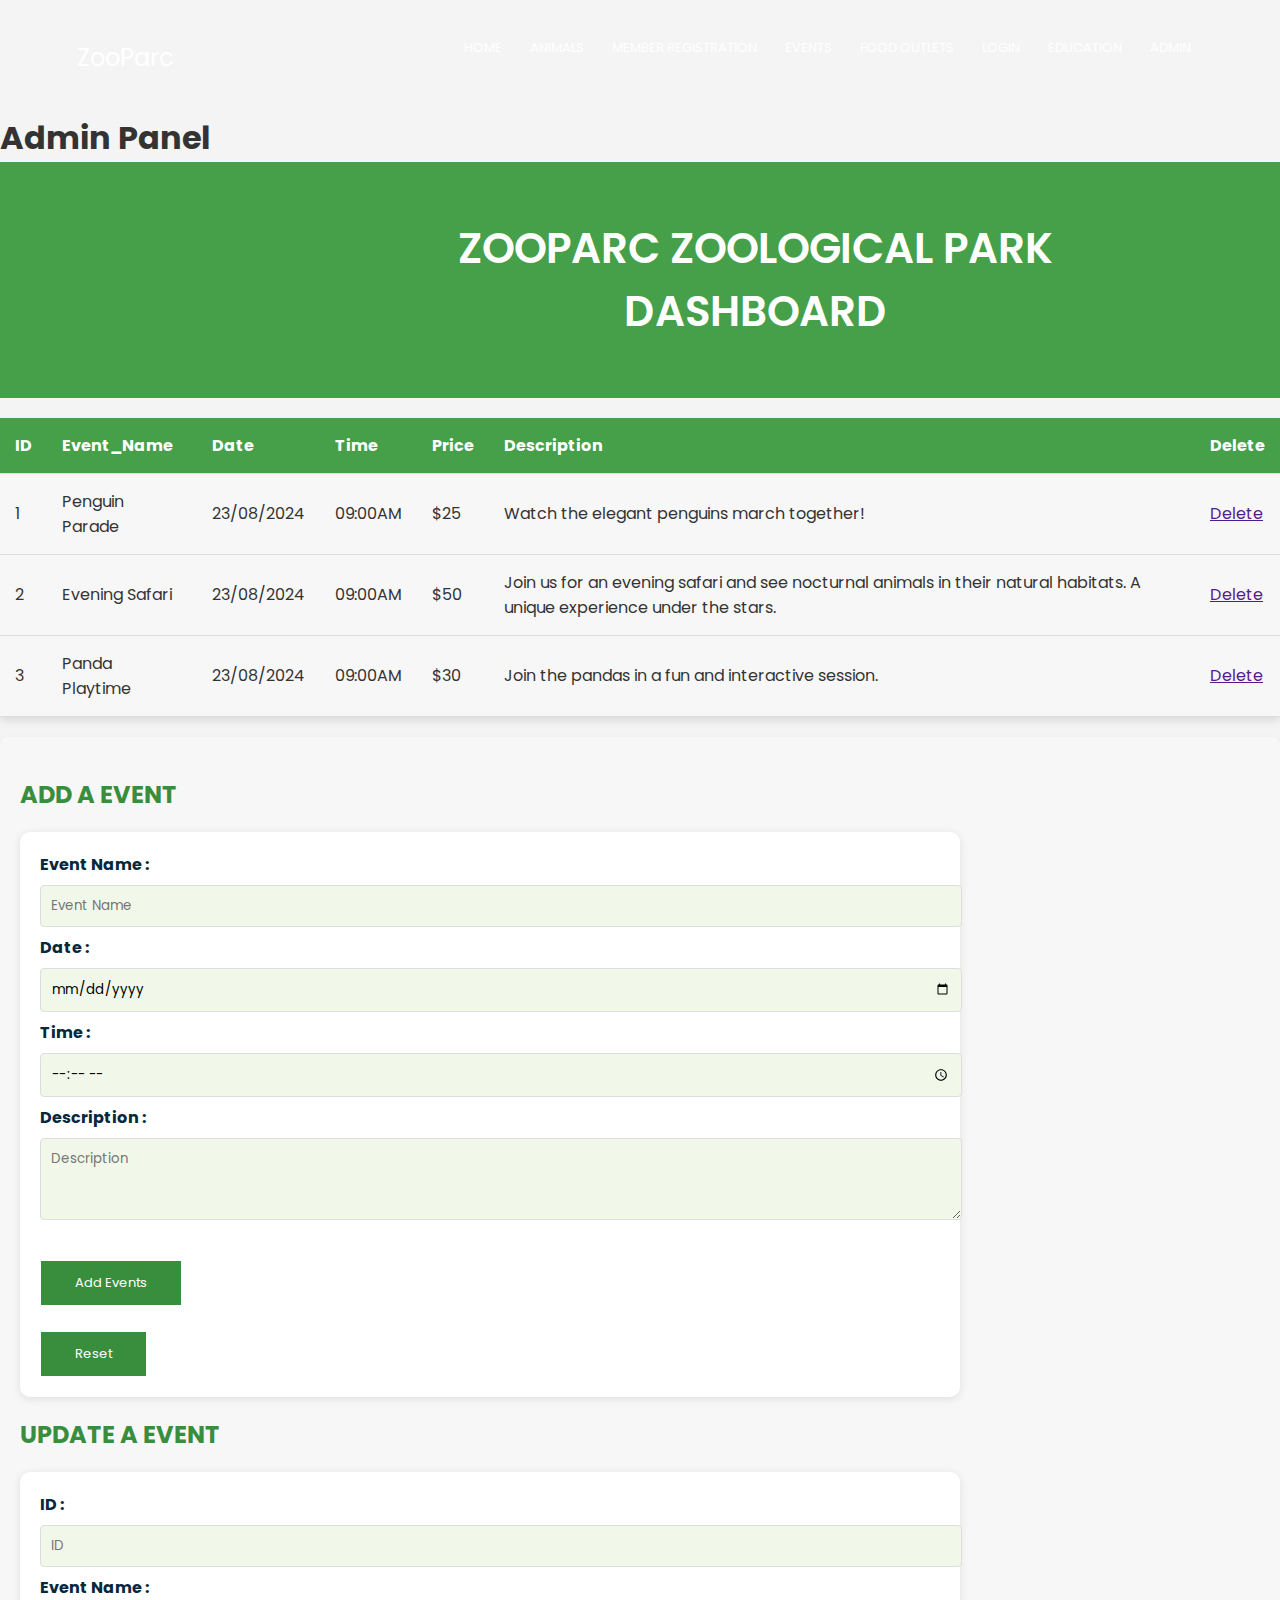
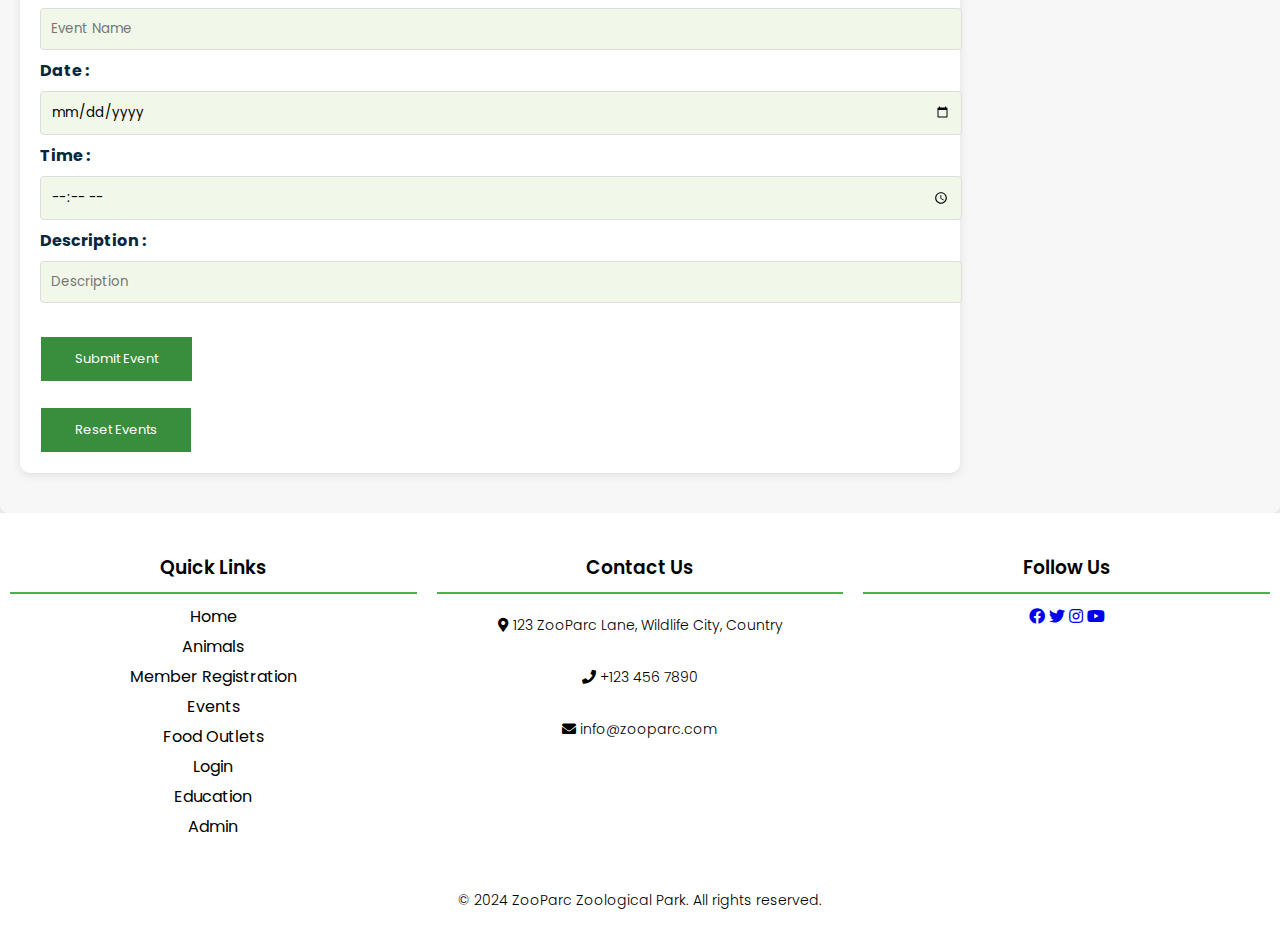
<file: zooWeb/adminPanel.html>
<!DOCTYPE html>
<html lang="en">
  <head>
    <meta charset="UTF-8" />
    <meta name="viewport" content="width=device-width, initial-scale=1.0" />
    <title>ZooPark Zological Park</title>
    <link rel="stylesheet" href="style.css" />
    <link
      rel="stylesheet"
      href="https://cdnjs.cloudflare.com/ajax/libs/font-awesome/5.15.4/css/all.min.css"
    />
    <link rel="preconnect" href="https://fonts.googleapis.com" />
    <link rel="preconnect" href="https://fonts.gstatic.com" crossorigin />
    <link
      href="https://fonts.googleapis.com/css2?family=Poppins:wght@100;200;400;700&display=swap"
      rel="stylesheet"
    />
  </head>
  <body>
    <section class="sub-header-adminPanel">
      <nav>
        <div class="logo"><a href="index.html">ZooParc</a></div>
        <div class="nav-links">
          <ul>
            <li><a href="index.html">HOME</a></li>
            <li><a href="animals.html">ANIMALS</a></li>
            <li><a href="memberRegistration.html">MEMBER REGISTRATION</a></li>
            <li><a href="events.html">EVENTS</a></li>
            <li><a href="food.html">FOOD OUTLETS</a></li>
            <li><a href="login.html">LOGIN</a></li>
            <li><a href="education.html">EDUCATION</a></li>
            <li><a href="adminPanelForm.html">ADMIN</a></li>
          </ul>
        </div>
      </nav>
      <h1>Admin Panel</h1>
    </section>

    <body>
      <div>      
          <header>
              <nav>
                  <div class="logoName">
                      <h3 class="dash-text">ZOOPARC ZOOLOGICAL PARK DASHBOARD </h3>
                  </div>
              
              </nav>
          </header>
          <section>
              <table>
                  <tr>
                      <th>ID</th>
                      <th>Event_Name</th>
                      <th>Date</th>
                      <th>Time</th>
                      <th>Price</th>
                      <th>Description</th>
                      <th>Delete</th>
                  </tr>
                  <tr>
                      <td>1</td>
                      <td>Penguin Parade</td>
                      <td>23/08/2024</td>
                      <td>09:00AM</td>
                      <td>$25</td>
                      <td>Watch the elegant penguins march together! </td>
                      <td><a href="">Delete</a></td>
                      
                  </tr>
                  <tr>
                      <td>2</td>
                      <td>Evening Safari</td>
                      <td>23/08/2024</td>
                      <td>09:00AM</td>
                      <td>$50</td>
                      <td> Join us for an evening safari and see nocturnal animals in their natural habitats. A unique experience under the stars.</td>
                      <td><a href="">Delete</a></td>
                  
                  </tr>
                  <tr>
                      <td>3</td>
                      <td>Panda Playtime</td>
                      <td>23/08/2024</td>
                      <td>09:00AM</td>
                      <td>$30</td>
                      <td>Join the pandas in a fun and interactive session. </td>
                      <td><a href="">Delete</a></td>
                  </tr>
              </table>
          </section>
          <section class="update-delete">
              <ul>
                  <li>
                      <div class="add-Event">
                          <div>
                              <h2>ADD A EVENT</h2>
                          </div>
                          <form action="" class="adminPanel-form">
                              <label for="EventName">Event Name :</label>
                              <br>
                              <input type="text" name="EventName" id="EventName" placeholder="Event Name">
                              <br>
                              <label for="date">Date :</label>
                              <br>
                              <input type="date" name="date" id="date" placeholder="Enter a date">
                              <br>
                              <label for="time">Time :</label>
                              <br>
                              <input type="time" name="time" id="time" placeholder="Enter a time">
                              <br>
                              <label for="description">Description :</label>
                              <br>
                              <textarea name="description" id="description" cols="30" rows="3" placeholder="Description"></textarea>
                              <br><br>
                              <button type="submit" class="hero-btn blue-btn">Add Events</button>
                              <br><br>
                              
                              <button type="reset" class="hero-btn blue-btn">Reset</button>
                          </form>
                      </div>
                  </li>
                  <li>
                      <div class="update-Event">
                          <div>
                              <h2>UPDATE A EVENT</h2>
                          </div>
                          <form action="" class="adminPanel-form">
                              <label for="id">ID :</label>
                              <br>
                              <input type="text" name="id" id="id" placeholder="ID">
                              <br>
                              <label for="EventName">Event Name :</label>
                              <br>
                              <input type="text" name="EventName" id="EventName" placeholder="Event Name">
                              <br>
                              <label for="date">Date :</label>
                              <br>
                              <input type="date" name="date" id="date" placeholder="Enter a date">
                              <br>
                              <label for="time">Time :</label>
                              <br>
                              <input type="time" name="time" id="time" placeholder="Enter a time">
                              <br>
                              <label for="description">Description :</label>
                              <br>
                              <input type="text" name="description" id="description" placeholder="Description">
                              <br><br>
                              <button type="submit" class="hero-btn blue-btn">Submit Event</button>
                              <br><br>
                              <button type="reset" class="hero-btn blue-btn">Reset Events</button>
                          </form>
                      </div>
                  </li>
              </ul>
          </section>
      </div>
  
   
  </body>
  </html>

    <!-- Footer -->

    <footer>
      <div class="footer-container">
        <div class="footer-section links">
          <h3>Quick Links</h3>
          <ul>
            <li><a href="index.html">Home</a></li>
            <li><a href="animals.html">Animals</a></li>
            <li><a href="memberRegistration.html">Member Registration</a></li>
            <li><a href="events.html">Events</a></li>
            <li><a href="food.html">Food Outlets</a></li>
            <li><a href="login.html">Login</a></li>
            <li><a href="education.html">Education</a></li>
            <li><a href="adminPanelForm.html">Admin</a></li>
          </ul>
        </div>
        <div class="footer-section contact">
          <h3>Contact Us</h3>
          <p>
            <i class="fas fa-map-marker-alt"></i> 123 ZooParc Lane, Wildlife
            City, Country
          </p>
          <p><i class="fas fa-phone"></i> +123 456 7890</p>
          <p><i class="fas fa-envelope"></i> info@zooparc.com</p>
        </div>
        <div class="footer-section social">
          <h3>Follow Us</h3>
          <a href="#"><i class="fab fa-facebook"></i></a>
          <a href="#"><i class="fab fa-twitter"></i></a>
          <a href="#"><i class="fab fa-instagram"></i></a>
          <a href="#"><i class="fab fa-youtube"></i></a>
        </div>
      </div>
      <div class="footer-bottom">
        <p>&copy; 2024 ZooParc Zoological Park. All rights reserved.</p>
      </div>
    </footer>
    <script src="js/volunteer.js"></script>
  </body>
</html>
</file>
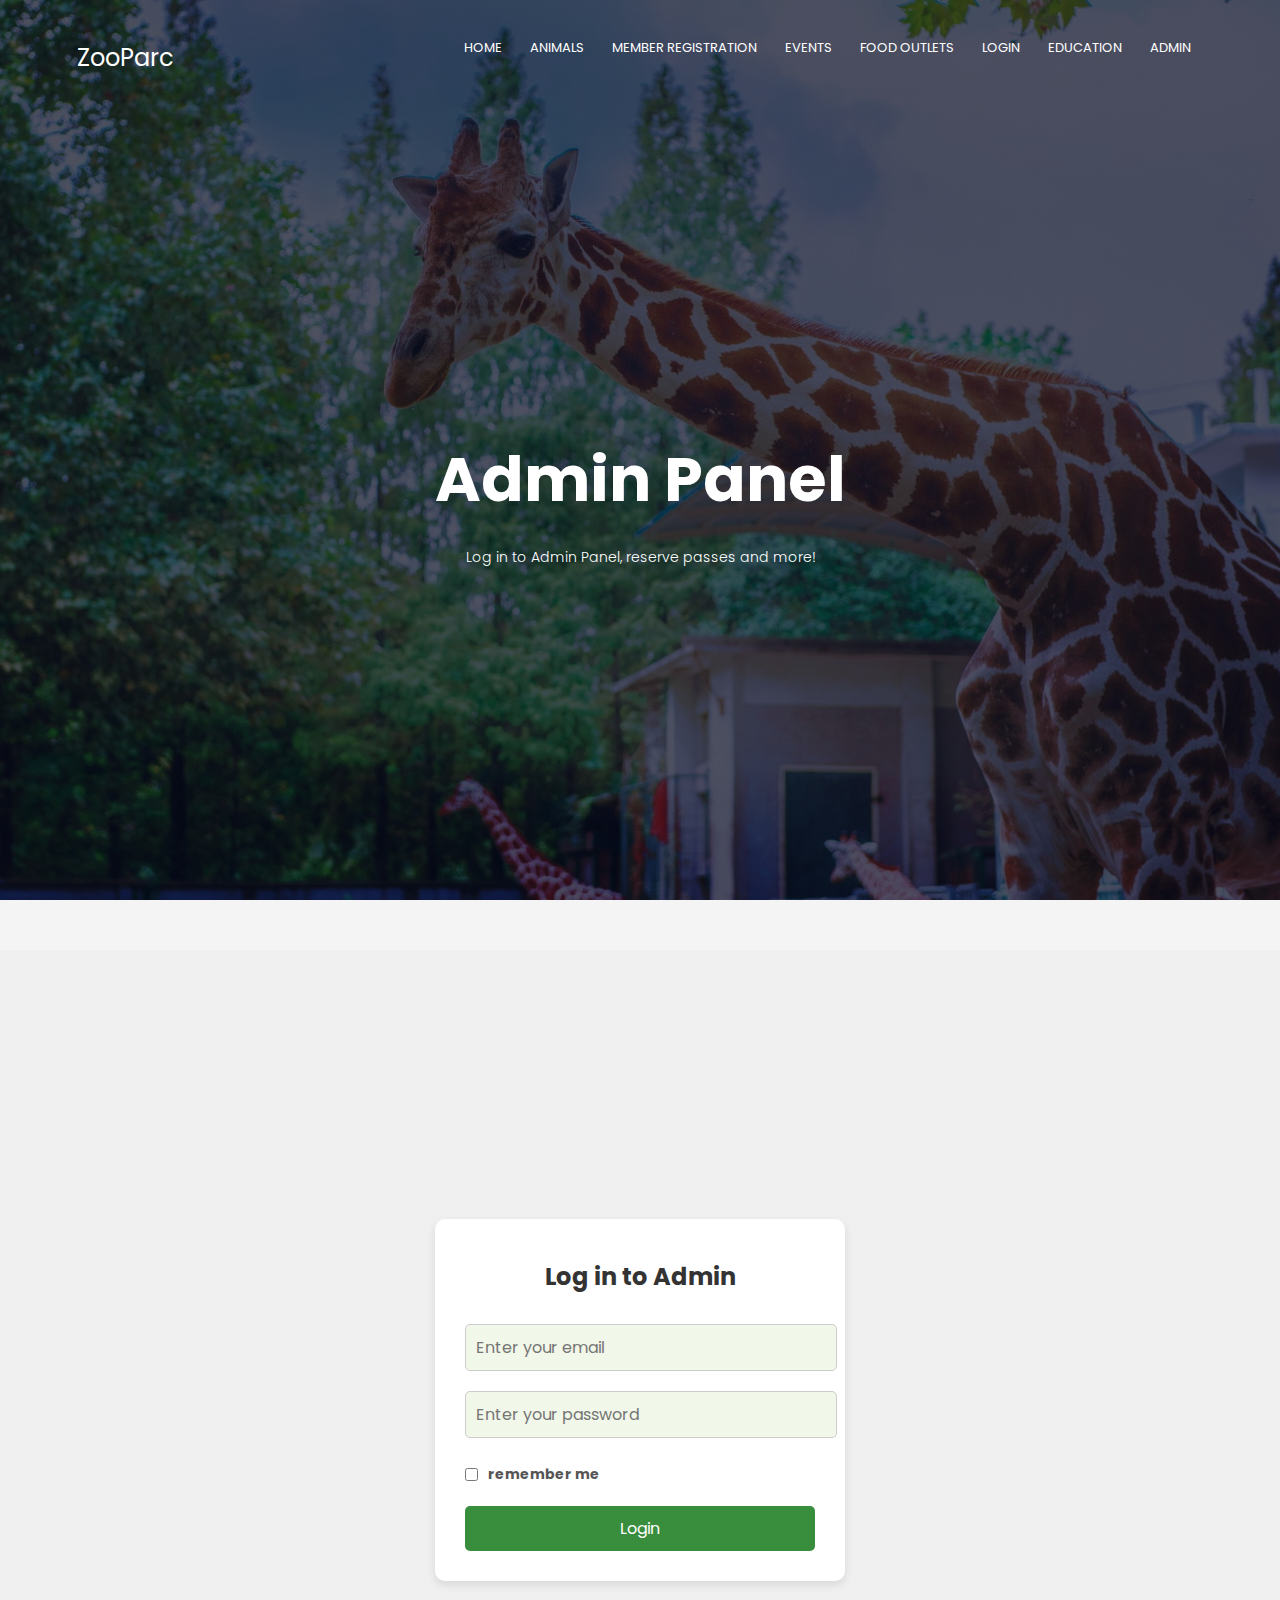
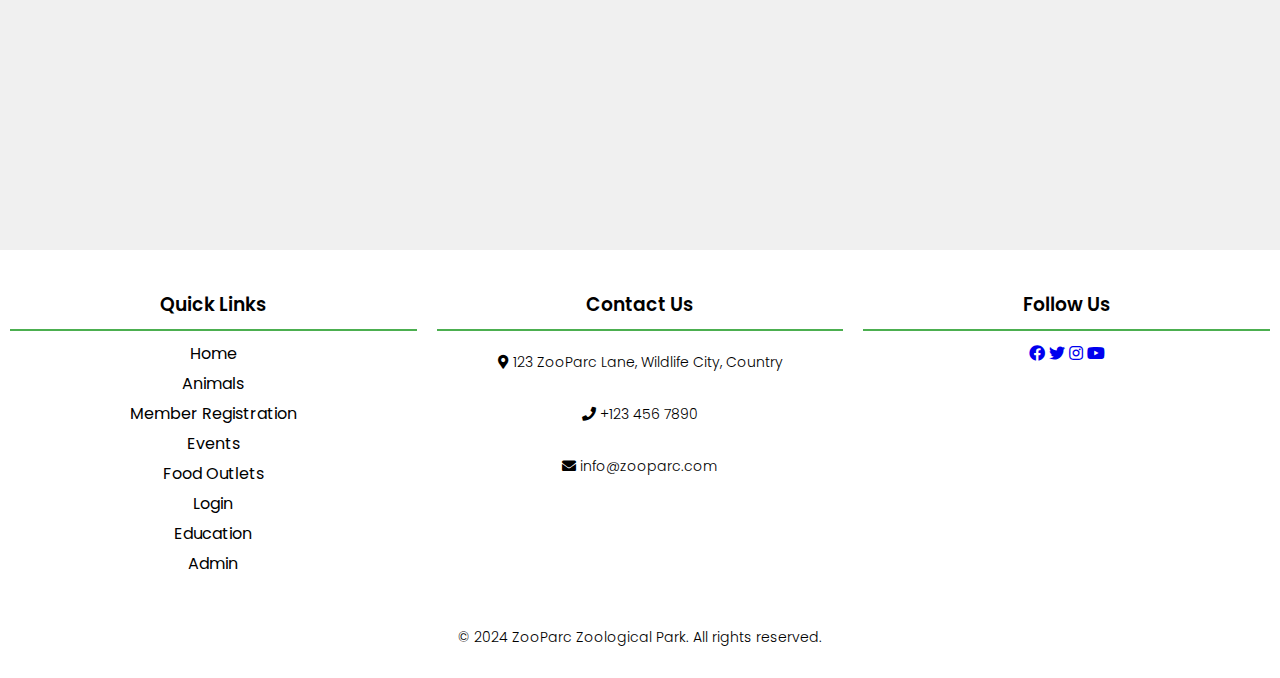
<file: zooWeb/adminPanelForm.html>
<!DOCTYPE html>
<html lang="en">
  <head>
    <meta charset="UTF-8" />
    <meta name="viewport" content="width=device-width, initial-scale=1.0" />
    <title>ZooPark Zological Park</title>
    <link rel="stylesheet" href="style.css" />
    <link
      rel="stylesheet"
      href="https://cdnjs.cloudflare.com/ajax/libs/font-awesome/5.15.4/css/all.min.css"
    />
    <link rel="preconnect" href="https://fonts.googleapis.com" />
    <link rel="preconnect" href="https://fonts.gstatic.com" crossorigin />
    <link
      href="https://fonts.googleapis.com/css2?family=Poppins:wght@100;200;400;700&display=swap"
      rel="stylesheet"
    />
  </head>
  <body>
    <!-- Header -->
    <section class="sub-header-admin">
      <nav>
        <div class="logo"><a href="index.html">ZooParc</a></div>
        <div class="nav-links">
          <ul>
            <li><a href="index.html">HOME</a></li>
            <li><a href="animals.html">ANIMALS</a></li>
            <li><a href="memberRegistration.html">MEMBER REGISTRATION</a></li>
            <li><a href="events.html">EVENTS</a></li>
            <li><a href="food.html">FOOD OUTLETS</a></li>
            <li><a href="login.html">LOGIN</a></li>
            <li><a href="education.html">EDUCATION</a></li>
            <li><a href="adminPanelForm.html">ADMIN</a></li>
          </ul>
        </div>
      </nav>
      <div class="text-box">
        <h1>Admin Panel</h1>
        <p>Log in to Admin Panel, reserve passes and more!</p>
      </div>
    </section>

    <!-- Admin -->
    <section class="login-body">
      <div class="container-login">
        <h3 class="auth-title">Log in to Admin</h3>
        <form action="" method="">
          <input
            type="email"
            id="email"
            name="email"
            placeholder="Enter your email"
            class="input-box"
            required
          />
          <input
            type="password"
            id="password"
            name="password"
            placeholder="Enter your password"
            class="input-box"
            required
          />
          <div class="checkbox-group">
            <input type="checkbox" name="" id="remember-me" />
            <label for="remember-me">remember me</label>
          </div>
          <button type="submit" class="submit-btn" name="submit" id="submit">
            Login
          </button>
        </form>
      </div>
    </section>
    <!-- Footer -->

    <footer>
      <div class="footer-container">
        <div class="footer-section links">
          <h3>Quick Links</h3>
          <ul>
            <li><a href="index.html">Home</a></li>
            <li><a href="animals.html">Animals</a></li>
            <li><a href="memberRegistration.html">Member Registration</a></li>
            <li><a href="events.html">Events</a></li>
            <li><a href="food.html">Food Outlets</a></li>
            <li><a href="login.html">Login</a></li>
            <li><a href="education.html">Education</a></li>
            <li><a href="adminPanelForm.html">Admin</a></li>
          </ul>
        </div>
        <div class="footer-section contact">
          <h3>Contact Us</h3>
          <p>
            <i class="fas fa-map-marker-alt"></i> 123 ZooParc Lane, Wildlife
            City, Country
          </p>
          <p><i class="fas fa-phone"></i> +123 456 7890</p>
          <p><i class="fas fa-envelope"></i> info@zooparc.com</p>
        </div>
        <div class="footer-section social">
          <h3>Follow Us</h3>
          <a href="#"><i class="fab fa-facebook"></i></a>
          <a href="#"><i class="fab fa-twitter"></i></a>
          <a href="#"><i class="fab fa-instagram"></i></a>
          <a href="#"><i class="fab fa-youtube"></i></a>
        </div>
      </div>
      <div class="footer-bottom">
        <p>&copy; 2024 ZooParc Zoological Park. All rights reserved.</p>
      </div>
    </footer>
    <!-- <script src="js/login.js"></script>
    <script>
      window.location.href = "memberEvents.html";
      return false;
    </script> -->
    <script src="admin.js"></script>
  </body>
</html>
</file>
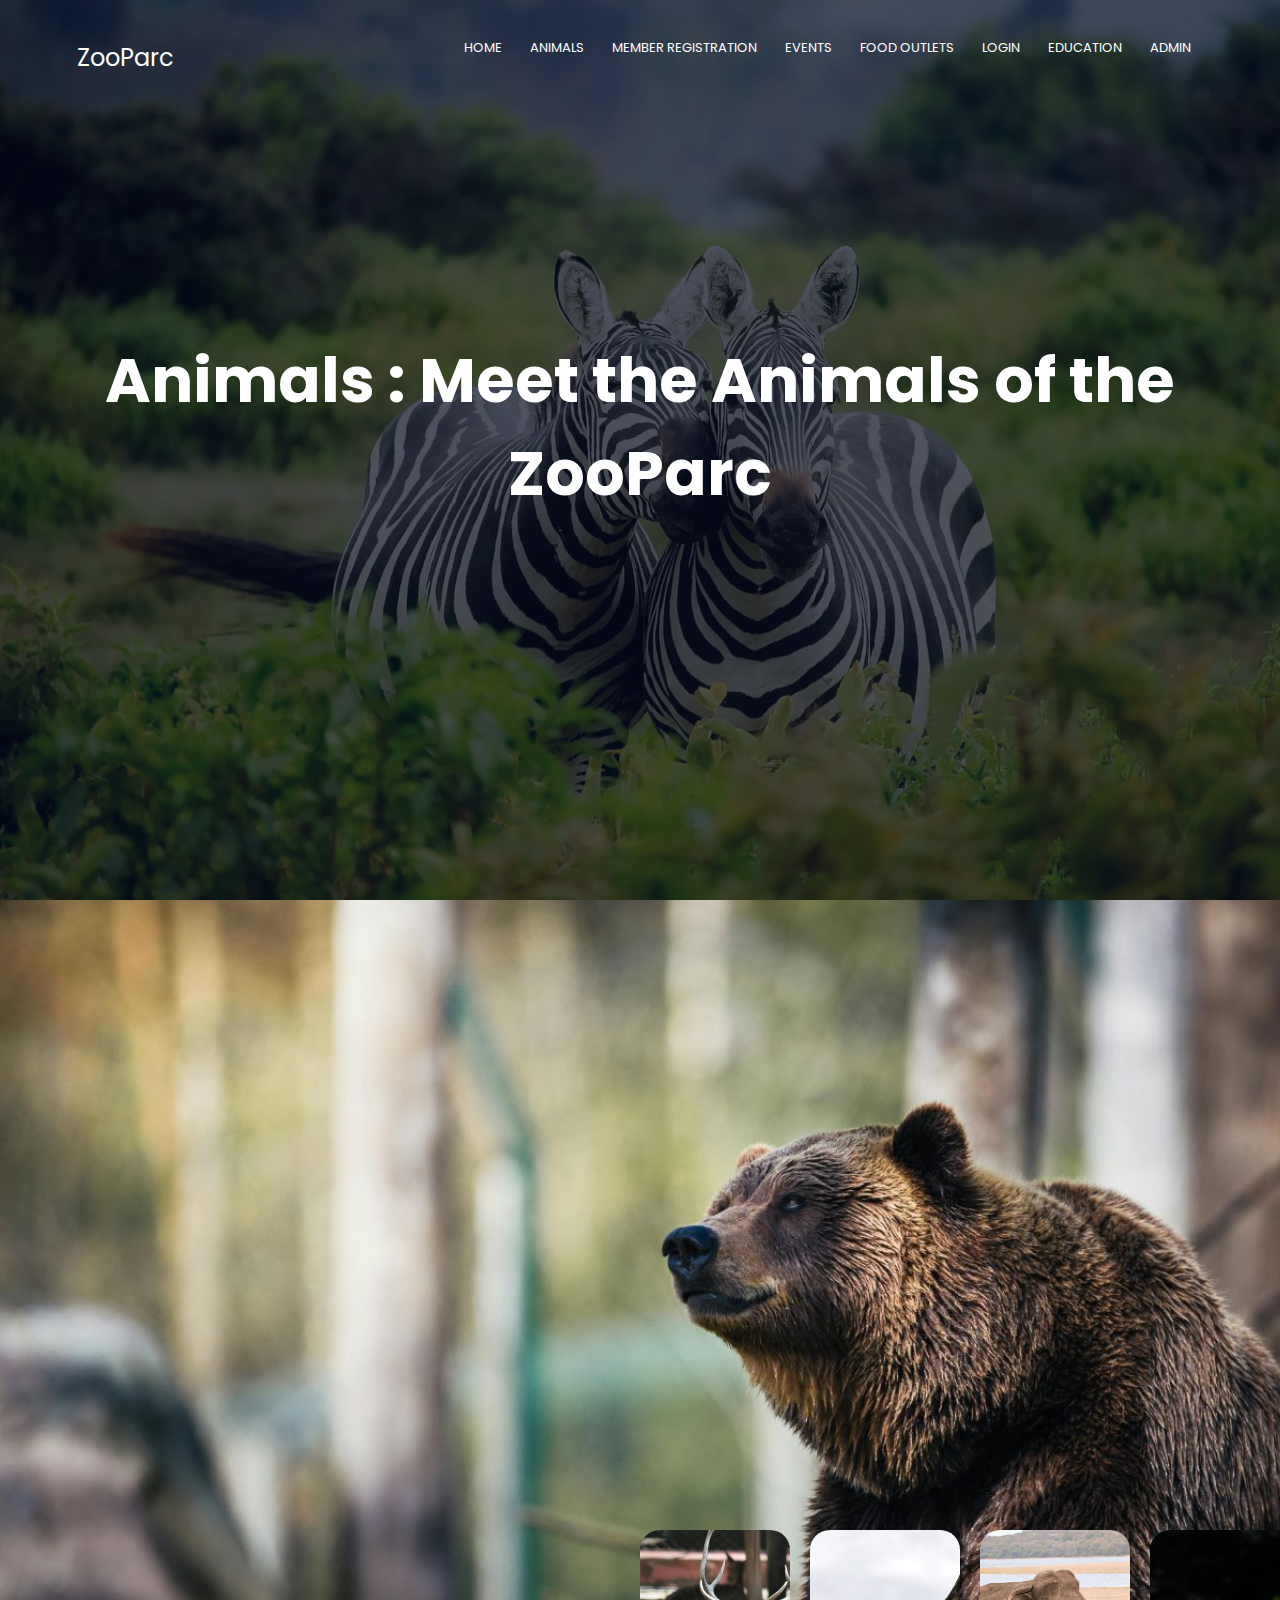
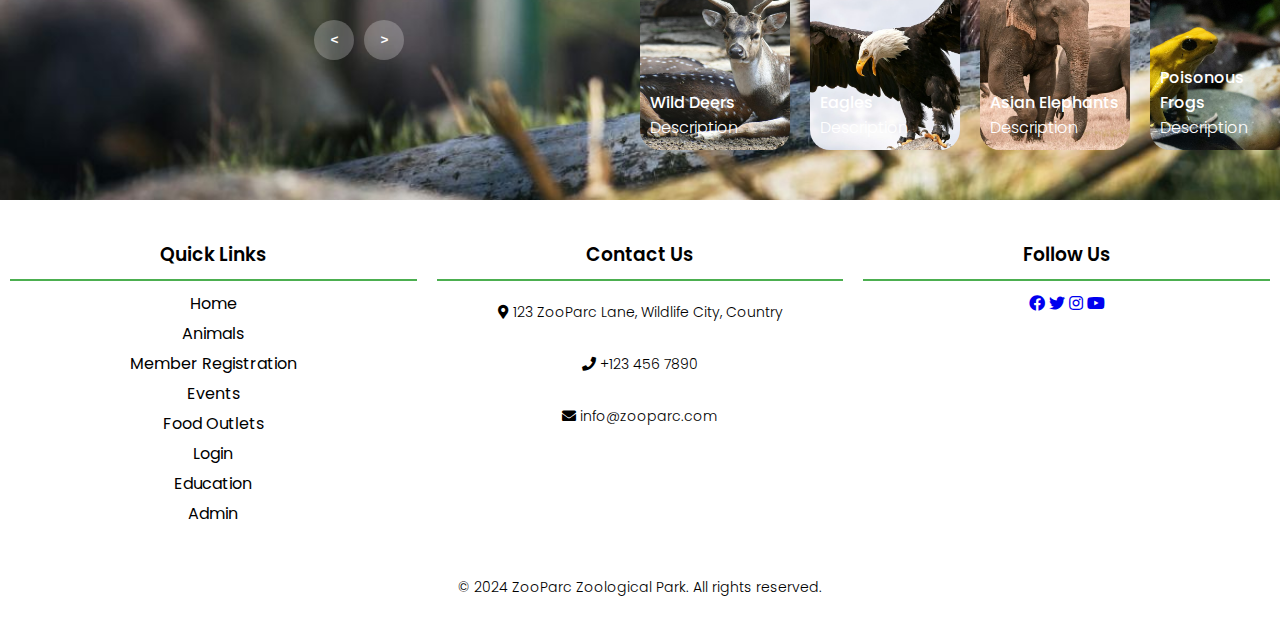
<file: zooWeb/animals.html>
<!DOCTYPE html>
<html lang="en">
  <head>
    <meta charset="UTF-8" />
    <meta name="viewport" content="width=device-width, initial-scale=1.0" />
    <title>ZooPark Zological Park</title>
    <link rel="stylesheet" href="style.css" />
    <link
      rel="stylesheet"
      href="https://cdnjs.cloudflare.com/ajax/libs/font-awesome/5.15.4/css/all.min.css"
    />
    <link rel="preconnect" href="https://fonts.googleapis.com" />
    <link rel="preconnect" href="https://fonts.gstatic.com" crossorigin />
    <link
      href="https://fonts.googleapis.com/css2?family=Poppins:wght@100;200;400;700&display=swap"
      rel="stylesheet"
    />
  </head>
  <body>
    <section class="sub-header">
      <nav>
        <div class="logo"><a href="index.html">ZooParc</a></div>
        <div class="nav-links">
          <ul>
            <li><a href="index.html">HOME</a></li>
            <li><a href="animals.html">ANIMALS</a></li>
            <li><a href="memberRegistration.html">MEMBER REGISTRATION</a></li>
            <li><a href="events.html">EVENTS</a></li>
            <li><a href="food.html">FOOD OUTLETS</a></li>
            <li><a href="login.html">LOGIN</a></li>
            <li><a href="education.html">EDUCATION</a></li>
            <li><a href="adminPanelForm.html">ADMIN</a></li>
          </ul>
        </div>
      </nav>
      <h1>Animals : Meet the Animals of the ZooParc</h1>
    </section>

    <!-- carousel -->
    <div class="carousel">
      <!-- list item -->
      <div class="list">
        <div class="item">
          <img src="images/animals/bear.jpg" />
          <div class="content">
            <div class="author">ZooParc</div>
            <div class="topic">BEARS</div>
            <div class="des">
              Bears are magnificent animals that awe onlookers with their
              resilience and strength. These amazing creatures have a safe and
              stimulating home at ZooParc, where they flourish in environments
              that closely resemble their natural habitats. Our bears provide
              guests with a unique opportunity to learn about the behaviors,
              diets, and challenges that bears experience in the wild, making
              them an integral component of our dedication to animal
              conservation.
            </div>
            <div class="buttons">
              <button>SEE MORE</button>
              <button>SUBSCRIBE</button>
            </div>
          </div>
        </div>
        <div class="item">
          <img src="images/animals/deers.jpg" />
          <div class="content">
            <div class="author">ZooParc</div>
            <div class="topic">WILD DEERS</div>
            <div class="des">
              The graceful and nimble wild deer embodies the essence of nature's
              beauty. Our wild deers at ZooParc are free to walk about in large,
              realistic habitats, where guests can watch them engage in friendly
              interactions and social behaviors. These fascinating animals serve
              as a reminder of how crucial it is to preserve wildlife and its
              habitats so that future generations can appreciate and defend
              them.
            </div>
            <div class="buttons">
              <button>SEE MORE</button>
              <button>SUBSCRIBE</button>
            </div>
          </div>
        </div>
        <div class="item">
          <img src="images/animals/eagle.jpg" />
          <div class="content">
            <div class="author">ZooParc</div>
            <div class="topic">EAGLES</div>
            <div class="des">
              Eagles are magnificent raptors that, with their enormous wingspan
              and acute vision, represent strength and freedom. Our eagles soar
              through open aviaries at ZooParc, giving guests a chance to see
              their amazing hunting and flying prowess. The important role that
              apex predators play in preserving the equilibrium of our
              ecosystems is brought home to us by these magnificent raptors.
            </div>
            <div class="buttons">
              <button>SEE MORE</button>
              <button>SUBSCRIBE</button>
            </div>
          </div>
        </div>
        <div class="item">
          <img src="images/animals/elephants.jpg" />
          <div class="content">
            <div class="author">ZooParc</div>
            <div class="topic">ASIAN ELEPHANTS</div>
            <div class="des">
              The gentle giants of the animal realm are Asian elephants, who are
              renowned for their social graces and intellect. Our Asian
              elephants at ZooParc live in roomy areas that closely resemble
              their original settings, giving them the opportunity to display
              their distinctive characteristics. Come discover the rich cultural
              significance of these amazing creatures and the continuous
              conservation efforts being made to keep them safe.
            </div>
            <div class="buttons">
              <button>SEE MORE</button>
              <button>SUBSCRIBE</button>
            </div>
          </div>
        </div>
        <div class="item">
          <img src="images/animals/frog.jpg" />
          <div class="content">
            <div class="author">ZooParc</div>
            <div class="topic">POISONOUS FROGS</div>
            <div class="des">
              Explore the colorful world of toxic frogs, where peril and color
              go hand in hand. These intriguing amphibians, which are found in
              many tropical places, warn predators of their toxic defenses with
              their vibrant colors. Some species, such as the Golden Poison Dart
              Frog, are modest in stature but have enough poison to ward off
              even the most determined foe. You can get up close and personal
              with these amazing animals at our ZooParc, where you can also
              discover more about their distinctive adaptations and vital roles
              in their own ecosystems.
            </div>
            <div class="buttons">
              <button>SEE MORE</button>
              <button>SUBSCRIBE</button>
            </div>
          </div>
        </div>
        <div class="item">
          <img src="images/animals/giant panda.jpg" />
          <div class="content">
            <div class="author">ZooParc</div>
            <div class="topic">GIANT PANDA</div>
            <div class="des">
              With their stunning black-and-white coats and sweet disposition,
              giant pandas are well-liked representations of animal
              protection.You are able to see these pandas in our zoo . They rank
              among the most fascinating creatures in the world due to their
              serene disposition and distinctive food.
            </div>
            <div class="buttons">
              <button>SEE MORE</button>
              <button>SUBSCRIBE</button>
            </div>
          </div>
        </div>
        <div class="item">
          <img src="images/animals/lion.jpg" />
          <div class="content">
            <div class="author">ZooParc</div>
            <div class="topic">LIONS</div>
            <div class="des">
              Among the most recognizable of the large cats, lions are
              distinguished by their striking manes and commanding appearance.
              You will be able to see these amazing animals in a setting that is
              similar to their natural habitat at our ZooParc. Discover their
              habits, how important they are to the ecology, and the continuous
              efforts being made to keep them safe in the wild.
            </div>
            <div class="buttons">
              <button>SEE MORE</button>
              <button>SUBSCRIBE</button>
            </div>
          </div>
        </div>
        <div class="item">
          <img src="images/animals/orangotan.jpg" />
          <div class="content">
            <div class="author">ZooParc</div>
            <div class="topic">ORANGUTANS</div>
            <div class="des">
              Introducing orangutans, the gentle giants of the forest. These
              amazing apes are distinguished by their unique reddish coats and
              perceptive eyes. They are also well-known for their complex social
              habits and sophisticated problem-solving abilities. Orangutans,
              who are indigenous to the rainforests of Borneo and Sumatra, are
              essential to the health of their environment because they disperse
              seeds and keep the woods healthy. You can get up close and
              personal with these amazing primates at our ZooParc, where you can
              also discover more about their conservation status and the
              measures being taken to preserve their declining numbers.
            </div>
            <div class="buttons">
              <button>SEE MORE</button>
              <button>SUBSCRIBE</button>
            </div>
          </div>
        </div>
        <div class="item">
          <img src="images/animals/sloth.jpg" />
          <div class="content">
            <div class="author">ZooPark</div>
            <div class="topic">SLOTHS</div>
            <div class="des">
              Explore the world of sloths, the ultimate relaxation experts.
              These unusual animals, with their leisurely gaits and endearing
              smiles, are well suited to a life suspended in the canopy of
              Central and South American trees. Sloths move slowly, which allows
              them to blend in with their lush environment and enjoy their diet
              of fruit and leaves. Come see these amazing creatures in action
              and discover more about their interesting lives and the
              conservation efforts made to preserve their rainforest habitats by
              visiting our ZooParc.
            </div>
            <div class="buttons">
              <button>SEE MORE</button>
              <button>SUBSCRIBE</button>
            </div>
          </div>
        </div>
      </div>
      <!-- list thumnail -->
      <div class="thumbnail">
        <div class="item">
          <img src="images/animals/bear.jpg" />
          <div class="content">
            <div class="title">Bears</div>
            <div class="description">Description</div>
          </div>
        </div>
        <div class="item">
          <img src="images/animals/deers.jpg" />
          <div class="content">
            <div class="title">Wild Deers</div>
            <div class="description">Description</div>
          </div>
        </div>
        <div class="item">
          <img src="images/animals/eagle.jpg" />
          <div class="content">
            <div class="title">Eagles</div>
            <div class="description">Description</div>
          </div>
        </div>
        <div class="item">
          <img src="images/animals/elephants.jpg" />
          <div class="content">
            <div class="title">Asian Elephants</div>
            <div class="description">Description</div>
          </div>
        </div>
        <div class="item">
          <img src="images/animals/frog.jpg" />
          <div class="content">
            <div class="title">Poisonous Frogs</div>
            <div class="description">Description</div>
          </div>
        </div>
        <div class="item">
          <img src="images/animals/giant panda.jpg" />
          <div class="content">
            <div class="title">Giant Pandas</div>
            <div class="description">Description</div>
          </div>
        </div>
        <div class="item">
          <img src="images/animals/lion.jpg" />
          <div class="content">
            <div class="title">Lions</div>
            <div class="description">Description</div>
          </div>
        </div>
        <div class="item">
          <img src="images/animals/orangotan.jpg" />
          <div class="content">
            <div class="title">Orangutans</div>
            <div class="description">Description</div>
          </div>
        </div>
        <div class="item">
          <img src="images/animals/sloth.jpg" />
          <div class="content">
            <div class="title">Sloths</div>
            <div class="description">Description</div>
          </div>
        </div>
      </div>
      <!-- next prev -->

      <div class="arrows">
        <button id="prev"><</button>
        <button id="next">></button>
      </div>
      <!-- time running -->
      <div class="time"></div>
    </div>

    <!-- Footer -->

    <footer>
      <div class="footer-container">
        <div class="footer-section links">
          <h3>Quick Links</h3>
          <ul>
            <li><a href="index.html">Home</a></li>
            <li><a href="animals.html">Animals</a></li>
            <li><a href="memberRegistration.html">Member Registration</a></li>
            <li><a href="events.html">Events</a></li>
            <li><a href="food.html">Food Outlets</a></li>
            <li><a href="login.html">Login</a></li>
            <li><a href="education.html">Education</a></li>
            <li><a href="adminPanelForm.html">Admin</a></li>
          </ul>
        </div>
        <div class="footer-section contact">
          <h3>Contact Us</h3>
          <p>
            <i class="fas fa-map-marker-alt"></i> 123 ZooParc Lane, Wildlife
            City, Country
          </p>
          <p><i class="fas fa-phone"></i> +123 456 7890</p>
          <p><i class="fas fa-envelope"></i> info@zooparc.com</p>
        </div>
        <div class="footer-section social">
          <h3>Follow Us</h3>
          <a href="#"><i class="fab fa-facebook"></i></a>
          <a href="#"><i class="fab fa-twitter"></i></a>
          <a href="#"><i class="fab fa-instagram"></i></a>
          <a href="#"><i class="fab fa-youtube"></i></a>
        </div>
      </div>
      <div class="footer-bottom">
        <p>&copy; 2024 ZooParc Zoological Park. All rights reserved.</p>
      </div>
    </footer>
    <script src="js/animal.js"></script>
  </body>
</html>
</file>
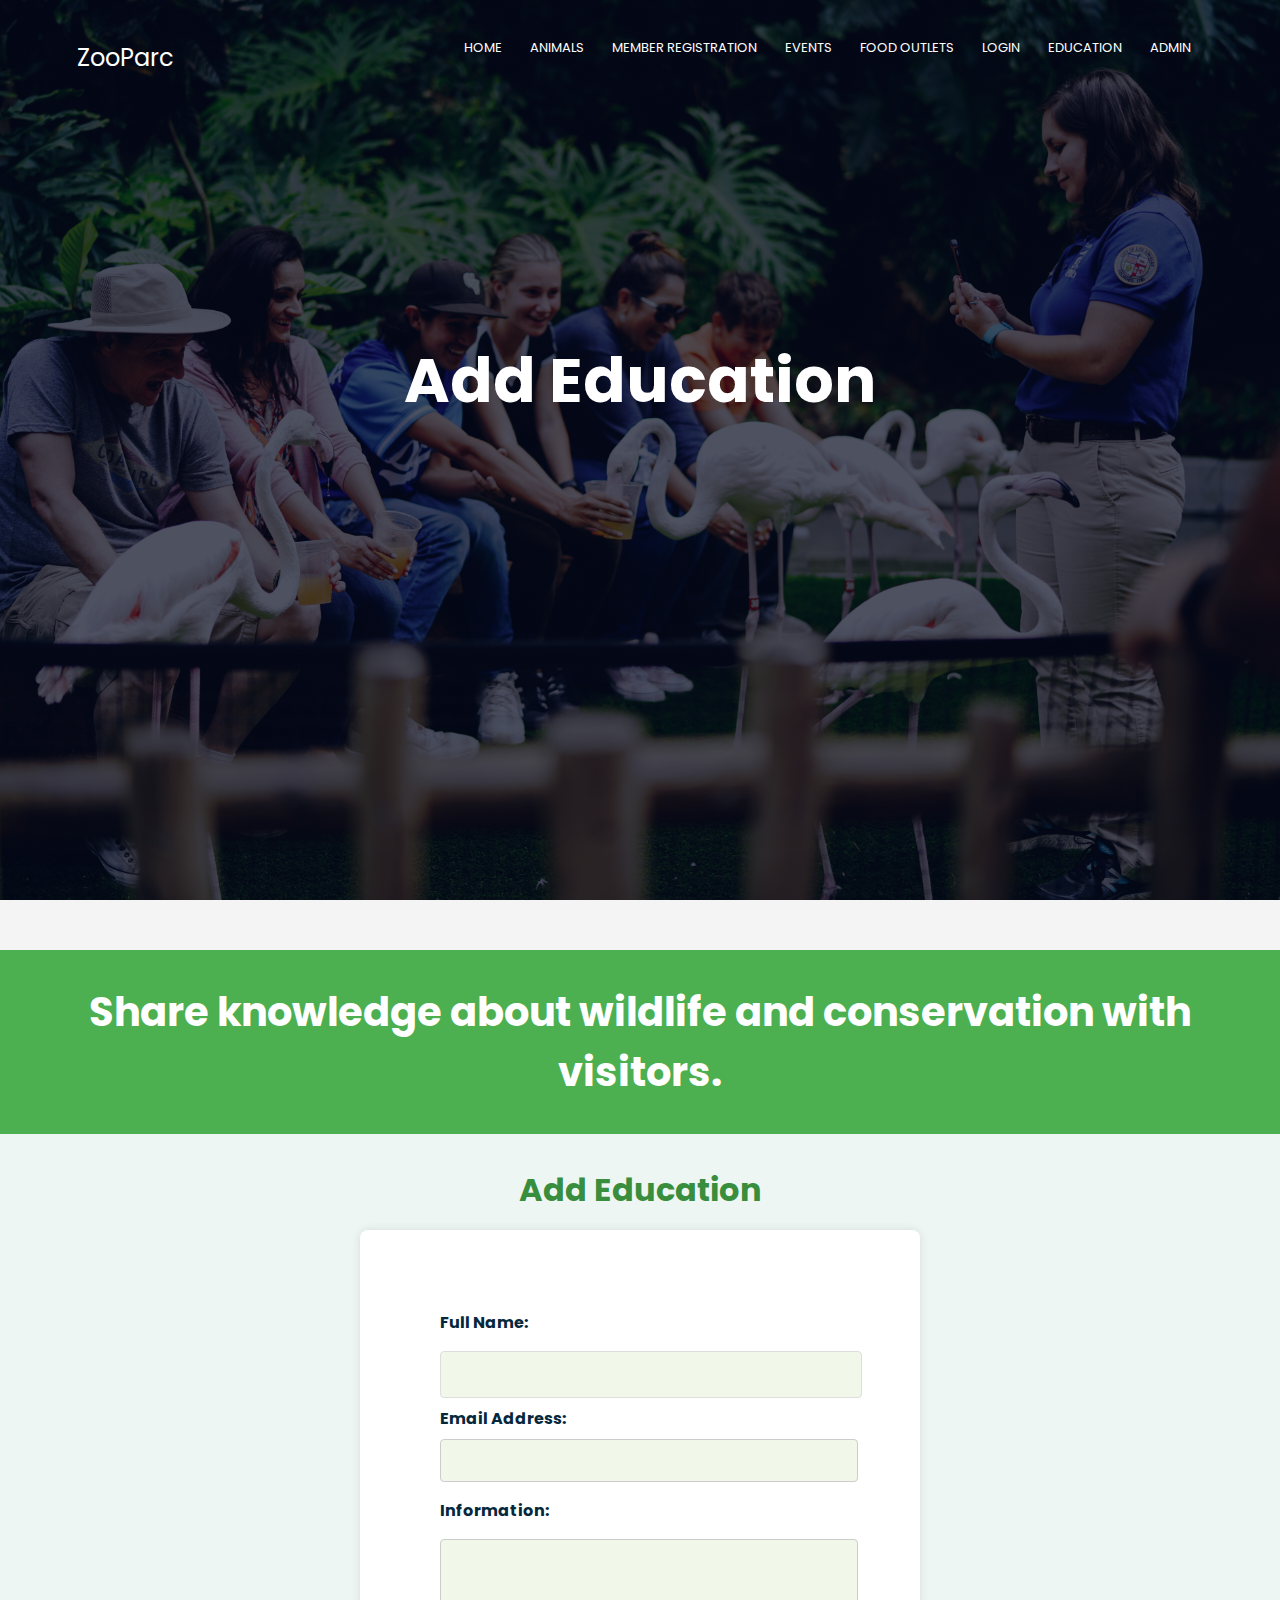
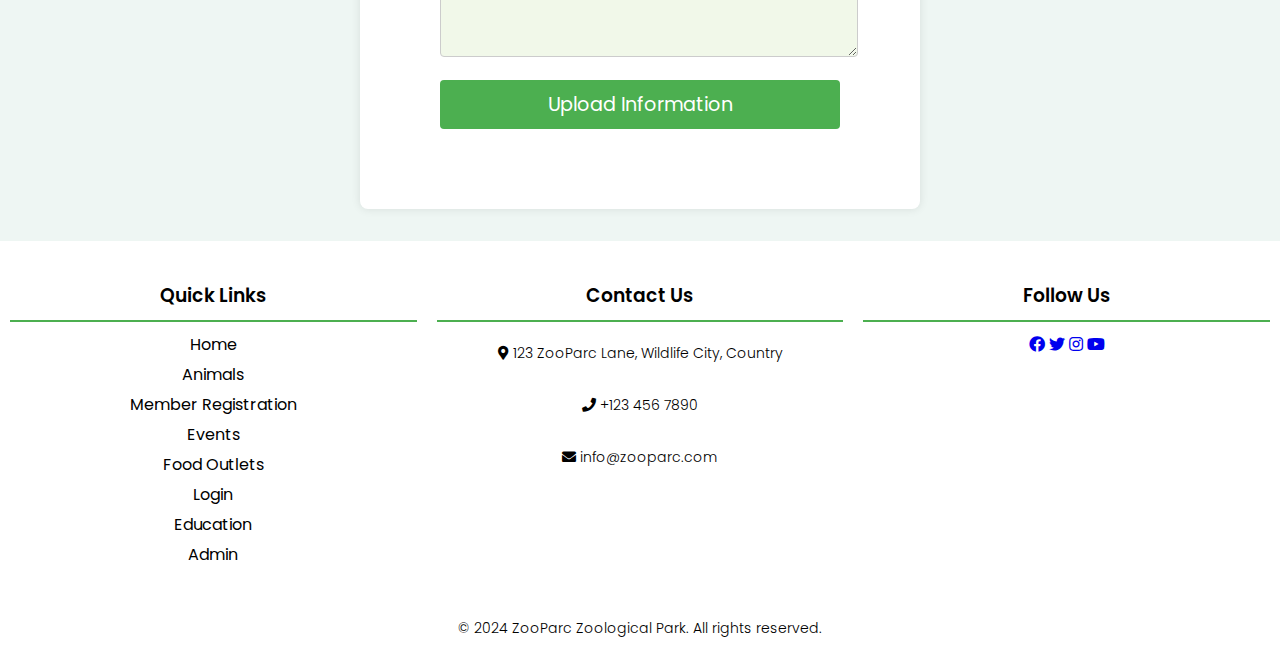
<file: zooWeb/education.html>
<!DOCTYPE html>
<html lang="en">
  <head>
    <meta charset="UTF-8" />
    <meta name="viewport" content="width=device-width, initial-scale=1.0" />
    <title>ZooPark Zological Park</title>
    <link rel="stylesheet" href="style.css" />
    <link
      rel="stylesheet"
      href="https://cdnjs.cloudflare.com/ajax/libs/font-awesome/5.15.4/css/all.min.css"
    />
    <link rel="preconnect" href="https://fonts.googleapis.com" />
    <link rel="preconnect" href="https://fonts.gstatic.com" crossorigin />
    <link
      href="https://fonts.googleapis.com/css2?family=Poppins:wght@100;200;400;700&display=swap"
      rel="stylesheet"
    />
  </head>
  <body>
    <section class="sub-header-volunteer">
      <nav>
        <div class="logo"><a href="index.html">ZooParc</a></div>
        <div class="nav-links">
          <ul>
            <li><a href="index.html">HOME</a></li>
            <li><a href="animals.html">ANIMALS</a></li>
            <li><a href="memberRegistration.html">MEMBER REGISTRATION</a></li>
            <li><a href="events.html">EVENTS</a></li>
            <li><a href="food.html">FOOD OUTLETS</a></li>
            <li><a href="login.html">LOGIN</a></li>
            <li><a href="education.html">EDUCATION</a></li>
            <li><a href="adminPanelForm.html">ADMIN</a></li>
          </ul>
        </div>
      </nav>
      <h1>Add Education</h1>
    </section>
    <header class="volunteer-header">
      <h1>Share knowledge about wildlife and conservation with visitors.</h1>
    </header>

    <section class="volunteer-register">
      <h2>Add Education</h2>
      <form
        class="volunteer-form"
        onsubmit="return validateVolunteerForm()"
        action="education.php"
        method="post"
      >
        <label for="fullName">Full Name:</label>
        <input type="text" id="fullName" name="fullName" required />

        <label for="email">Email Address:</label>
        <input type="email" id="email" name="email" required />

        <label for="message">Information:</label>
        <textarea id="message" name="message" rows="4" required></textarea>

        <button type="submit">Upload Information</button>
      </form>
    </section>

    <!-- Footer -->

    <footer>
      <div class="footer-container">
        <div class="footer-section links">
          <h3>Quick Links</h3>
          <ul>
            <li><a href="index.html">Home</a></li>
            <li><a href="animals.html">Animals</a></li>
            <li><a href="memberRegistration.html">Member Registration</a></li>
            <li><a href="events.html">Events</a></li>
            <li><a href="food.html">Food Outlets</a></li>
            <li><a href="login.html">Login</a></li>
            <li><a href="education.html">Education</a></li>
            <li><a href="adminPanelForm.html">Admin</a></li>
          </ul>
        </div>
        <div class="footer-section contact">
          <h3>Contact Us</h3>
          <p>
            <i class="fas fa-map-marker-alt"></i> 123 ZooParc Lane, Wildlife
            City, Country
          </p>
          <p><i class="fas fa-phone"></i> +123 456 7890</p>
          <p><i class="fas fa-envelope"></i> info@zooparc.com</p>
        </div>
        <div class="footer-section social">
          <h3>Follow Us</h3>
          <a href="#"><i class="fab fa-facebook"></i></a>
          <a href="#"><i class="fab fa-twitter"></i></a>
          <a href="#"><i class="fab fa-instagram"></i></a>
          <a href="#"><i class="fab fa-youtube"></i></a>
        </div>
      </div>
      <div class="footer-bottom">
        <p>&copy; 2024 ZooParc Zoological Park. All rights reserved.</p>
      </div>
    </footer>
    <script src="js/education.js"></script>
  </body>
</html>
</file>
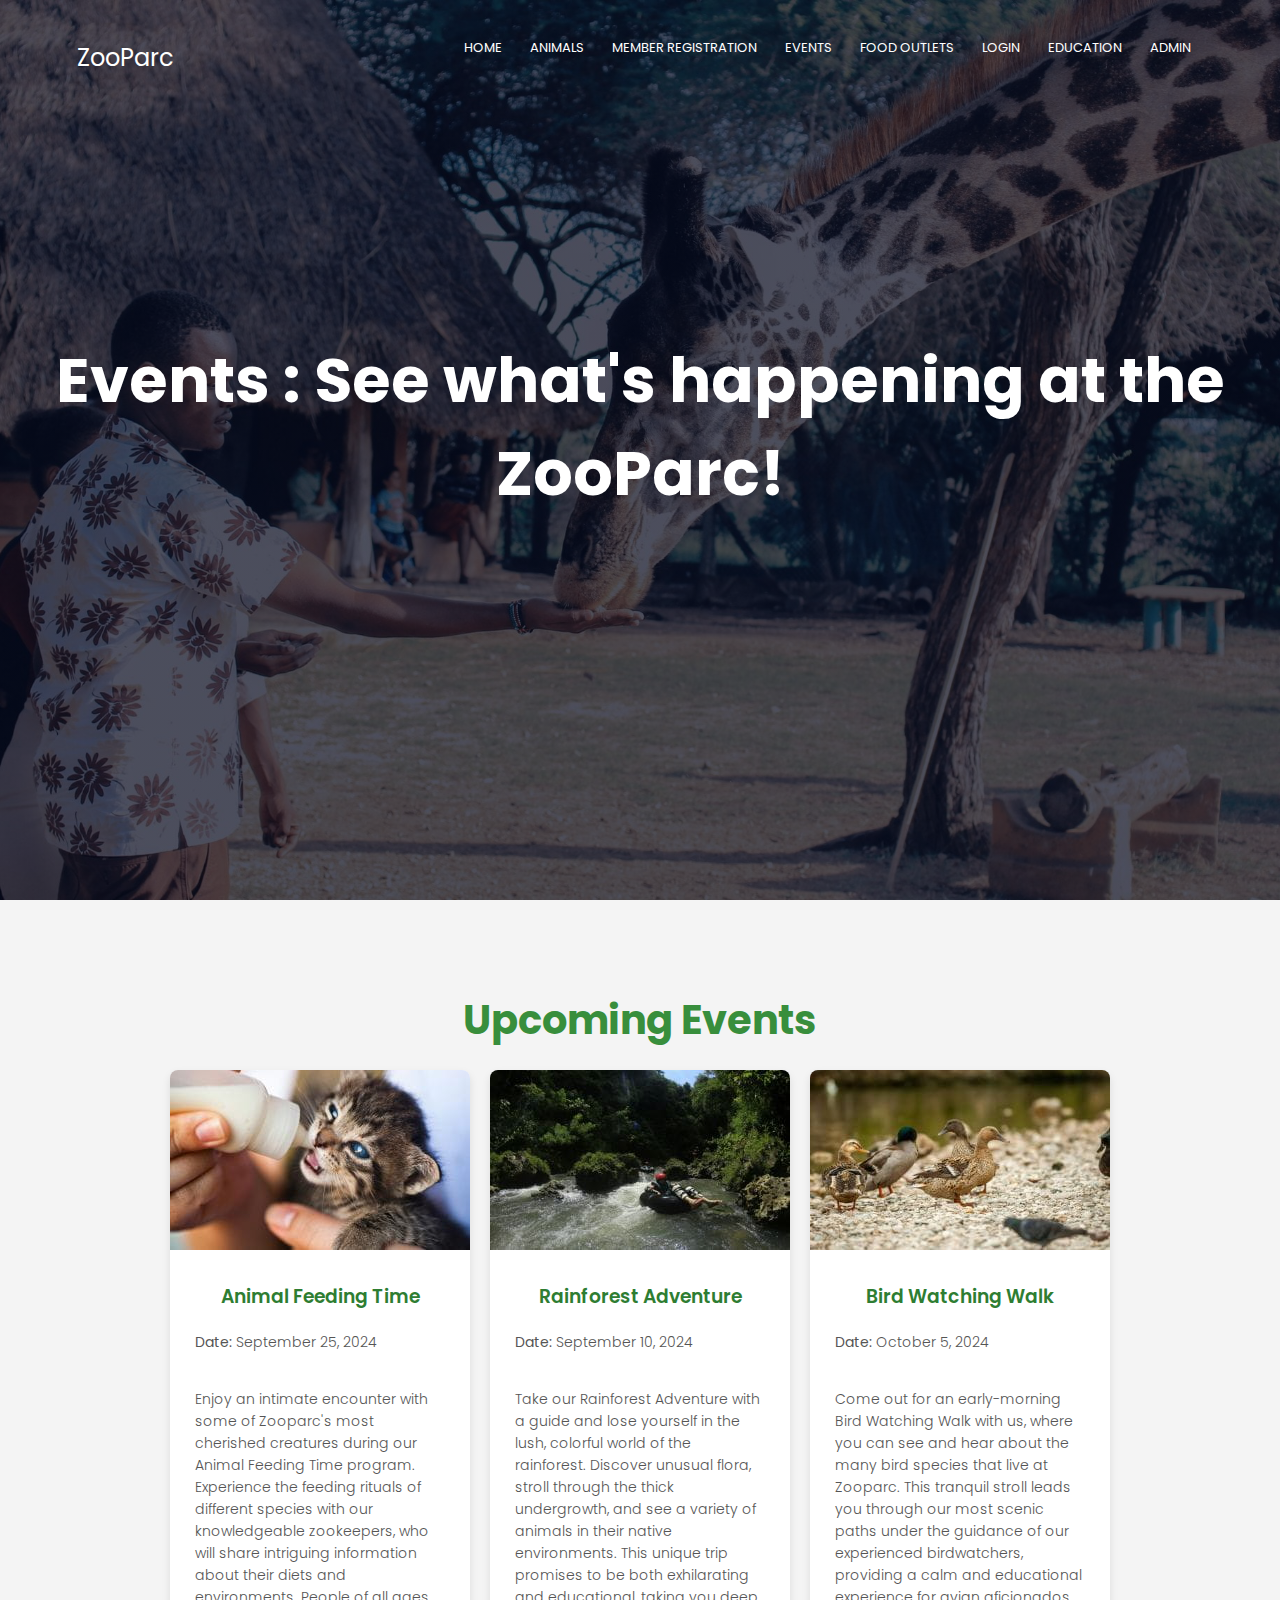
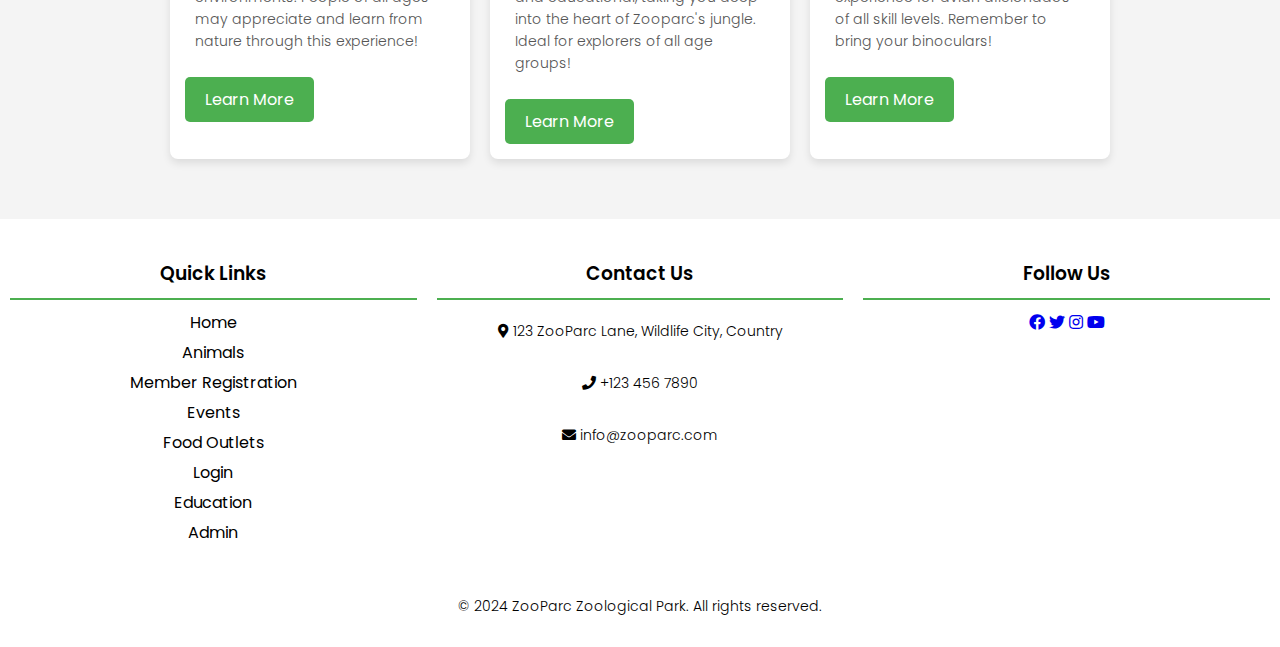
<file: zooWeb/events.html>
<!DOCTYPE html>
<html lang="en">
  <head>
    <meta charset="UTF-8" />
    <meta name="viewport" content="width=device-width, initial-scale=1.0" />
    <title>ZooPark Zological Park</title>
    <link rel="stylesheet" href="style.css" />
    <link
      rel="stylesheet"
      href="https://cdnjs.cloudflare.com/ajax/libs/font-awesome/5.15.4/css/all.min.css"
    />
    <link rel="preconnect" href="https://fonts.googleapis.com" />
    <link rel="preconnect" href="https://fonts.gstatic.com" crossorigin />
    <link
      href="https://fonts.googleapis.com/css2?family=Poppins:wght@100;200;400;700&display=swap"
      rel="stylesheet"
    />
  </head>
  <body>
    <section class="sub-header-events">
      <nav>
        <div class="logo"><a href="index.html">ZooParc</a></div>
        <div class="nav-links">
          <ul>
            <li><a href="index.html">HOME</a></li>
            <li><a href="animals.html">ANIMALS</a></li>
            <li><a href="memberRegistration.html">MEMBER REGISTRATION</a></li>
            <li><a href="events.html">EVENTS</a></li>
            <li><a href="food.html">FOOD OUTLETS</a></li>
            <li><a href="login.html">LOGIN</a></li>
            <li><a href="education.html">EDUCATION</a></li>
            <li><a href="adminPanelForm.html">ADMIN</a></li>
          </ul>
        </div>
      </nav>
      <h1>Events : See what's happening at the ZooParc!</h1>
    </section>
    <section class="events-section">
      <h2>Upcoming Events</h2>
      <div class="events-container">
        <div class="event-card">
          <img src="images/event1.jpg" alt="Event 1" />
          <div class="event-details">
            <h3>Animal Feeding Time</h3>
            <p><strong>Date:</strong> September 25, 2024</p>
            <p>
              Enjoy an intimate encounter with some of Zooparc's most cherished
              creatures during our Animal Feeding Time program. Experience the
              feeding rituals of different species with our knowledgeable
              zookeepers, who will share intriguing information about their
              diets and environments. People of all ages may appreciate and
              learn from nature through this experience!
            </p>
            <a href="#" class="details-btn">Learn More</a>
          </div>
        </div>

        <div class="event-card">
          <img src="images/event2.jpg" alt="Event 2" />
          <div class="event-details">
            <h3>Rainforest Adventure</h3>
            <p><strong>Date:</strong> September 10, 2024</p>
            <p>
              Take our Rainforest Adventure with a guide and lose yourself in
              the lush, colorful world of the rainforest. Discover unusual
              flora, stroll through the thick undergrowth, and see a variety of
              animals in their native environments. This unique trip promises to
              be both exhilarating and educational, taking you deep into the
              heart of Zooparc's jungle. Ideal for explorers of all age groups!
            </p>
            <a href="#" class="details-btn">Learn More</a>
          </div>
        </div>

        <div class="event-card">
          <img src="images/event3.jpg" alt="Event 3" />
          <div class="event-details">
            <h3>Bird Watching Walk</h3>
            <p><strong>Date:</strong> October 5, 2024</p>
            <p>
              Come out for an early-morning Bird Watching Walk with us, where
              you can see and hear about the many bird species that live at
              Zooparc. This tranquil stroll leads you through our most scenic
              paths under the guidance of our experienced birdwatchers,
              providing a calm and educational experience for avian aficionados
              of all skill levels. Remember to bring your binoculars!
            </p>
            <a href="#" class="details-btn">Learn More</a>
          </div>
        </div>
      </div>
    </section>

    <!-- Footer -->

    <footer>
      <div class="footer-container">
        <div class="footer-section links">
          <h3>Quick Links</h3>
          <ul>
            <li><a href="index.html">Home</a></li>
            <li><a href="animals.html">Animals</a></li>
            <li><a href="memberRegistration.html">Member Registration</a></li>
            <li><a href="events.html">Events</a></li>
            <li><a href="food.html">Food Outlets</a></li>
            <li><a href="login.html">Login</a></li>
            <li><a href="education.html">Education</a></li>
            <li><a href="adminPanelForm.html">Admin</a></li>
          </ul>
        </div>
        <div class="footer-section contact">
          <h3>Contact Us</h3>
          <p>
            <i class="fas fa-map-marker-alt"></i> 123 ZooParc Lane, Wildlife
            City, Country
          </p>
          <p><i class="fas fa-phone"></i> +123 456 7890</p>
          <p><i class="fas fa-envelope"></i> info@zooparc.com</p>
        </div>
        <div class="footer-section social">
          <h3>Follow Us</h3>
          <a href="#"><i class="fab fa-facebook"></i></a>
          <a href="#"><i class="fab fa-twitter"></i></a>
          <a href="#"><i class="fab fa-instagram"></i></a>
          <a href="#"><i class="fab fa-youtube"></i></a>
        </div>
      </div>
      <div class="footer-bottom">
        <p>&copy; 2024 ZooParc Zoological Park. All rights reserved.</p>
      </div>
    </footer>
    <script src="js/animal.js"></script>
  </body>
</html>
</file>
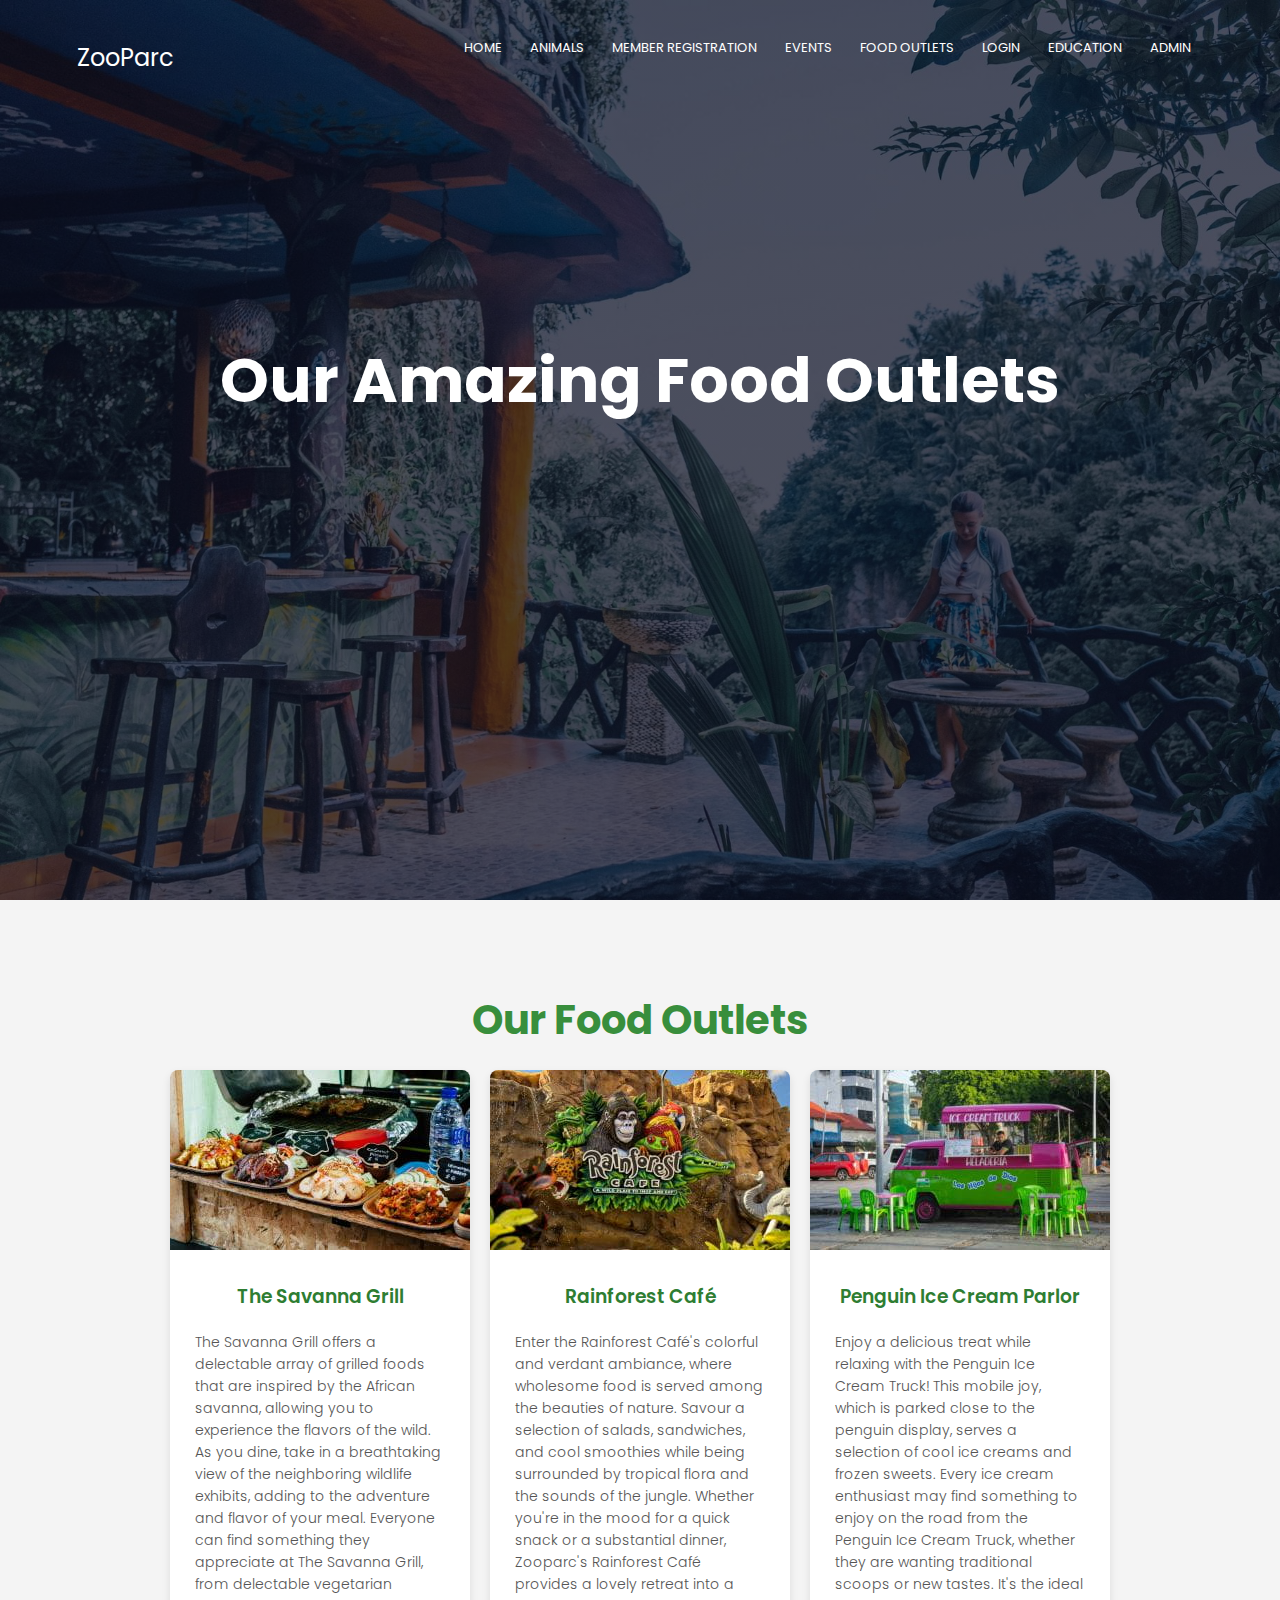
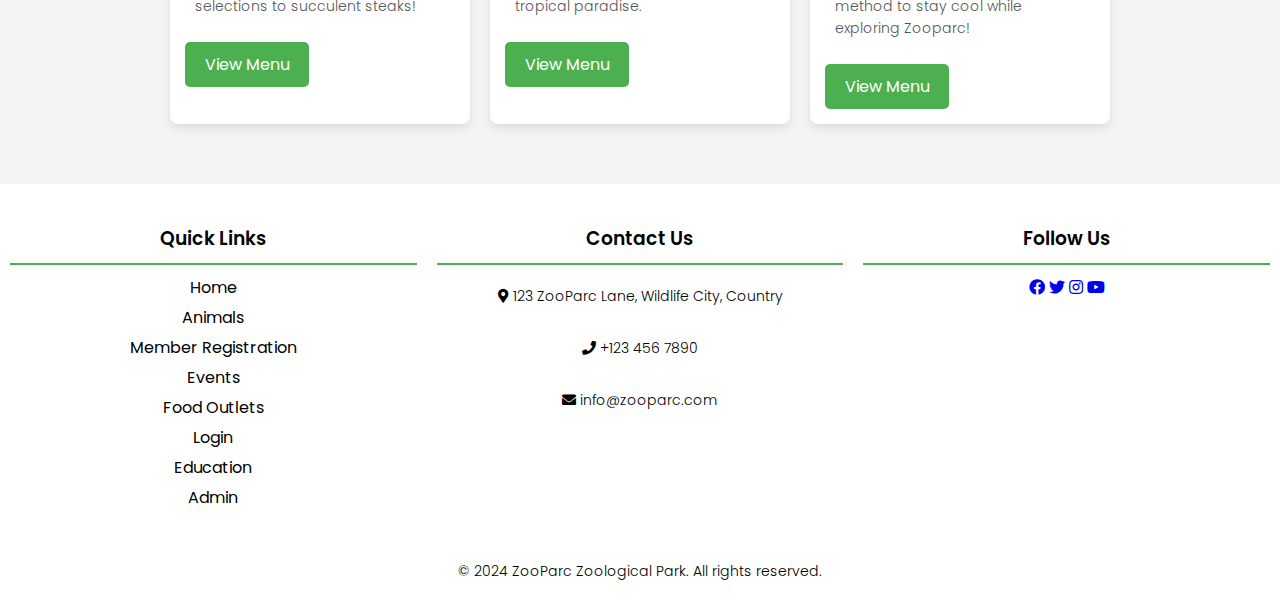
<file: zooWeb/food.html>
<!DOCTYPE html>
<html lang="en">
  <head>
    <meta charset="UTF-8" />
    <meta name="viewport" content="width=device-width, initial-scale=1.0" />
    <title>ZooPark Zological Park</title>
    <link rel="stylesheet" href="style.css" />
    <link
      rel="stylesheet"
      href="https://cdnjs.cloudflare.com/ajax/libs/font-awesome/5.15.4/css/all.min.css"
    />
    <link rel="preconnect" href="https://fonts.googleapis.com" />
    <link rel="preconnect" href="https://fonts.gstatic.com" crossorigin />
    <link
      href="https://fonts.googleapis.com/css2?family=Poppins:wght@100;200;400;700&display=swap"
      rel="stylesheet"
    />
  </head>
  <body>
    <section class="sub-header-food">
      <nav>
        <div class="logo"><a href="index.html">ZooParc</a></div>
        <div class="nav-links">
          <ul>
            <li><a href="index.html">HOME</a></li>
            <li><a href="animals.html">ANIMALS</a></li>
            <li><a href="memberRegistration.html">MEMBER REGISTRATION</a></li>
            <li><a href="events.html">EVENTS</a></li>
            <li><a href="food.html">FOOD OUTLETS</a></li>
            <li><a href="login.html">LOGIN</a></li>
            <li><a href="education.html">EDUCATION</a></li>
            <li><a href="adminPanelForm.html">ADMIN</a></li>
          </ul>
        </div>
      </nav>
      <h1>Our Amazing Food Outlets</h1>
    </section>
    <section class="food-outlets-section">
      <h2>Our Food Outlets</h2>
      <div class="food-outlets-container">
        <div class="food-outlet-card">
          <img src="images/grill.jpg" alt="The Savanna Grill" />
          <div class="food-outlet-details">
            <h3>The Savanna Grill</h3>
            <p>
              The Savanna Grill offers a delectable array of grilled foods that
              are inspired by the African savanna, allowing you to experience
              the flavors of the wild. As you dine, take in a breathtaking view
              of the neighboring wildlife exhibits, adding to the adventure and
              flavor of your meal. Everyone can find something they appreciate
              at The Savanna Grill, from delectable vegetarian selections to
              succulent steaks!
            </p>
            <a href="#" class="menu-btn">View Menu</a>
          </div>
        </div>

        <div class="food-outlet-card">
          <img src="images/rainforest.jpg" alt="Rainforest Café" />
          <div class="food-outlet-details">
            <h3>Rainforest Café</h3>
            <p>
              Enter the Rainforest Café's colorful and verdant ambiance, where
              wholesome food is served among the beauties of nature. Savour a
              selection of salads, sandwiches, and cool smoothies while being
              surrounded by tropical flora and the sounds of the jungle. Whether
              you're in the mood for a quick snack or a substantial dinner,
              Zooparc's Rainforest Café provides a lovely retreat into a
              tropical paradise.
            </p>
            <a href="#" class="menu-btn">View Menu</a>
          </div>
        </div>

        <div class="food-outlet-card">
          <img src="images/icecream.jpg" alt="Penguin Ice Cream Parlor" />
          <div class="food-outlet-details">
            <h3>Penguin Ice Cream Parlor</h3>
            <p>
              Enjoy a delicious treat while relaxing with the Penguin Ice Cream
              Truck! This mobile joy, which is parked close to the penguin
              display, serves a selection of cool ice creams and frozen sweets.
              Every ice cream enthusiast may find something to enjoy on the road
              from the Penguin Ice Cream Truck, whether they are wanting
              traditional scoops or new tastes. It's the ideal method to stay
              cool while exploring Zooparc!
            </p>
            <a href="#" class="menu-btn">View Menu</a>
          </div>
        </div>
      </div>
    </section>

    <!-- Footer -->

    <footer>
      <div class="footer-container">
        <div class="footer-section links">
          <h3>Quick Links</h3>
          <ul>
            <li><a href="index.html">Home</a></li>
            <li><a href="animals.html">Animals</a></li>
            <li><a href="memberRegistration.html">Member Registration</a></li>
            <li><a href="events.html">Events</a></li>
            <li><a href="food.html">Food Outlets</a></li>
            <li><a href="login.html">Login</a></li>
            <li><a href="education.html">Education</a></li>
            <li><a href="adminPanelForm.html">Admin</a></li>
          </ul>
        </div>
        <div class="footer-section contact">
          <h3>Contact Us</h3>
          <p>
            <i class="fas fa-map-marker-alt"></i> 123 ZooParc Lane, Wildlife
            City, Country
          </p>
          <p><i class="fas fa-phone"></i> +123 456 7890</p>
          <p><i class="fas fa-envelope"></i> info@zooparc.com</p>
        </div>
        <div class="footer-section social">
          <h3>Follow Us</h3>
          <a href="#"><i class="fab fa-facebook"></i></a>
          <a href="#"><i class="fab fa-twitter"></i></a>
          <a href="#"><i class="fab fa-instagram"></i></a>
          <a href="#"><i class="fab fa-youtube"></i></a>
        </div>
      </div>
      <div class="footer-bottom">
        <p>&copy; 2024 ZooParc Zoological Park. All rights reserved.</p>
      </div>
    </footer>
    <script src="js/animal.js"></script>
  </body>
</html>
</file>
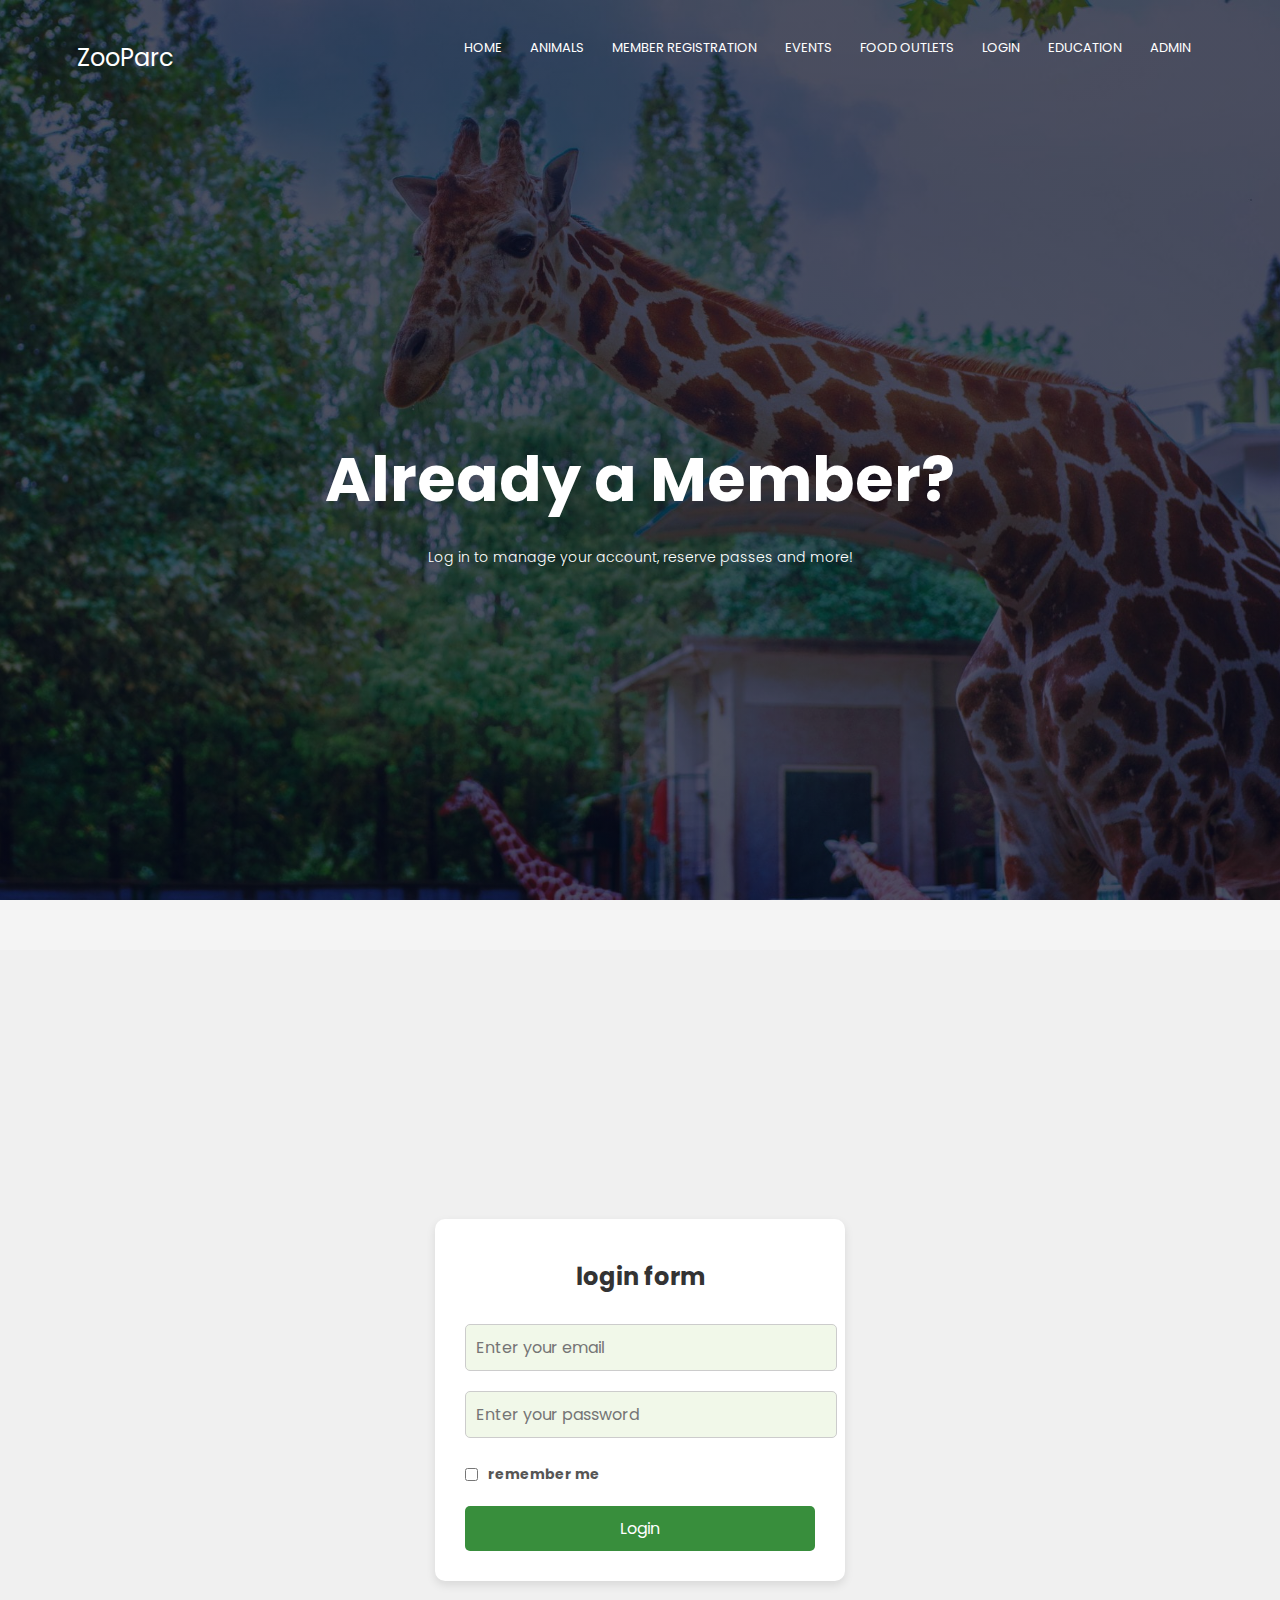
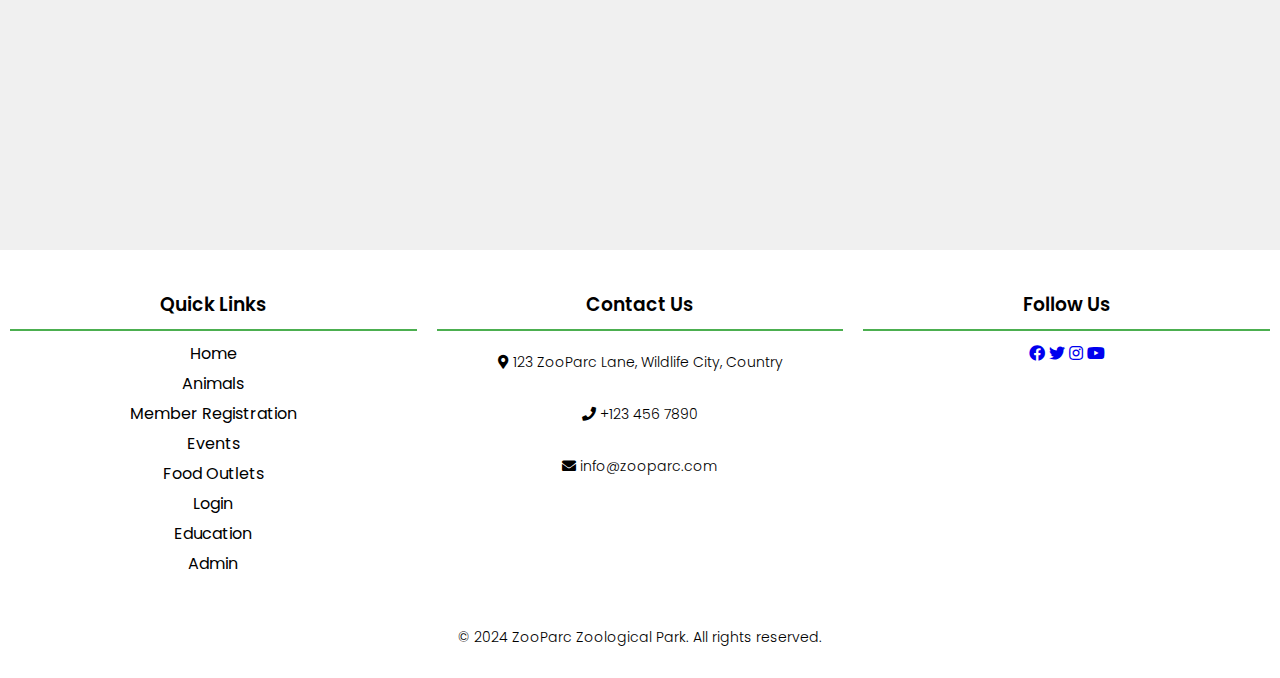
<file: zooWeb/login.html>
<!DOCTYPE html>
<html lang="en">
  <head>
    <meta charset="UTF-8" />
    <meta name="viewport" content="width=device-width, initial-scale=1.0" />
    <title>ZooPark Zological Park</title>
    <link rel="stylesheet" href="style.css" />
    <link
      rel="stylesheet"
      href="https://cdnjs.cloudflare.com/ajax/libs/font-awesome/5.15.4/css/all.min.css"
    />
    <link rel="preconnect" href="https://fonts.googleapis.com" />
    <link rel="preconnect" href="https://fonts.gstatic.com" crossorigin />
    <link
      href="https://fonts.googleapis.com/css2?family=Poppins:wght@100;200;400;700&display=swap"
      rel="stylesheet"
    />
  </head>
  <body>
    <!-- Header -->
    <section class="sub-header-admin">
      <nav>
        <div class="logo"><a href="index.html">ZooParc</a></div>
        <div class="nav-links">
          <ul>
            <li><a href="index.html">HOME</a></li>
            <li><a href="animals.html">ANIMALS</a></li>
            <li><a href="memberRegistration.html">MEMBER REGISTRATION</a></li>
            <li><a href="events.html">EVENTS</a></li>
            <li><a href="food.html">FOOD OUTLETS</a></li>
            <li><a href="login.html">LOGIN</a></li>
            <li><a href="education.html">EDUCATION</a></li>
            <li><a href="adminPanelForm.html">ADMIN</a></li>
          </ul>
        </div>
      </nav>
      <div class="text-box">
        <h1>Already a Member?</h1>
        <p>Log in to manage your account, reserve passes and more!</p>
      </div>
    </section>

    <!-- Admin -->
    <section class="login-body">
      <div class="container-login">
        <h3 class="auth-title">login form</h3>
        <form
          onsubmit="return validateLoginForm()"
          action="login.php"
          method="post"
        >
          <input
            type="email"
            id="email"
            name="email"
            placeholder="Enter your email"
            class="input-box"
            required
          />
          <input
            type="password"
            id="password"
            name="password"
            placeholder="Enter your password"
            class="input-box"
            required
          />
          <div class="checkbox-group">
            <input type="checkbox" name="" id="remember-me" />
            <label for="remember-me">remember me</label>
          </div>
          <button type="submit" class="submit-btn" name="submit">Login</button>
        </form>
      </div>
    </section>
    <!-- Footer -->

    <footer>
      <div class="footer-container">
        <div class="footer-section links">
          <h3>Quick Links</h3>
          <ul>
            <li><a href="index.html">Home</a></li>
            <li><a href="animals.html">Animals</a></li>
            <li><a href="memberRegistration.html">Member Registration</a></li>
            <li><a href="events.html">Events</a></li>
            <li><a href="food.html">Food Outlets</a></li>
            <li><a href="login.html">Login</a></li>
            <li><a href="education.html">Education</a></li>
            <li><a href="adminPanelForm.html">Admin</a></li>
          </ul>
        </div>
        <div class="footer-section contact">
          <h3>Contact Us</h3>
          <p>
            <i class="fas fa-map-marker-alt"></i> 123 ZooParc Lane, Wildlife
            City, Country
          </p>
          <p><i class="fas fa-phone"></i> +123 456 7890</p>
          <p><i class="fas fa-envelope"></i> info@zooparc.com</p>
        </div>
        <div class="footer-section social">
          <h3>Follow Us</h3>
          <a href="#"><i class="fab fa-facebook"></i></a>
          <a href="#"><i class="fab fa-twitter"></i></a>
          <a href="#"><i class="fab fa-instagram"></i></a>
          <a href="#"><i class="fab fa-youtube"></i></a>
        </div>
      </div>
      <div class="footer-bottom">
        <p>&copy; 2024 ZooParc Zoological Park. All rights reserved.</p>
      </div>
    </footer>
    <!-- <script src="js/login.js"></script>
    <script>
      window.location.href = "memberEvents.html";
      return false;
    </script> -->
  </body>
</html>
</file>
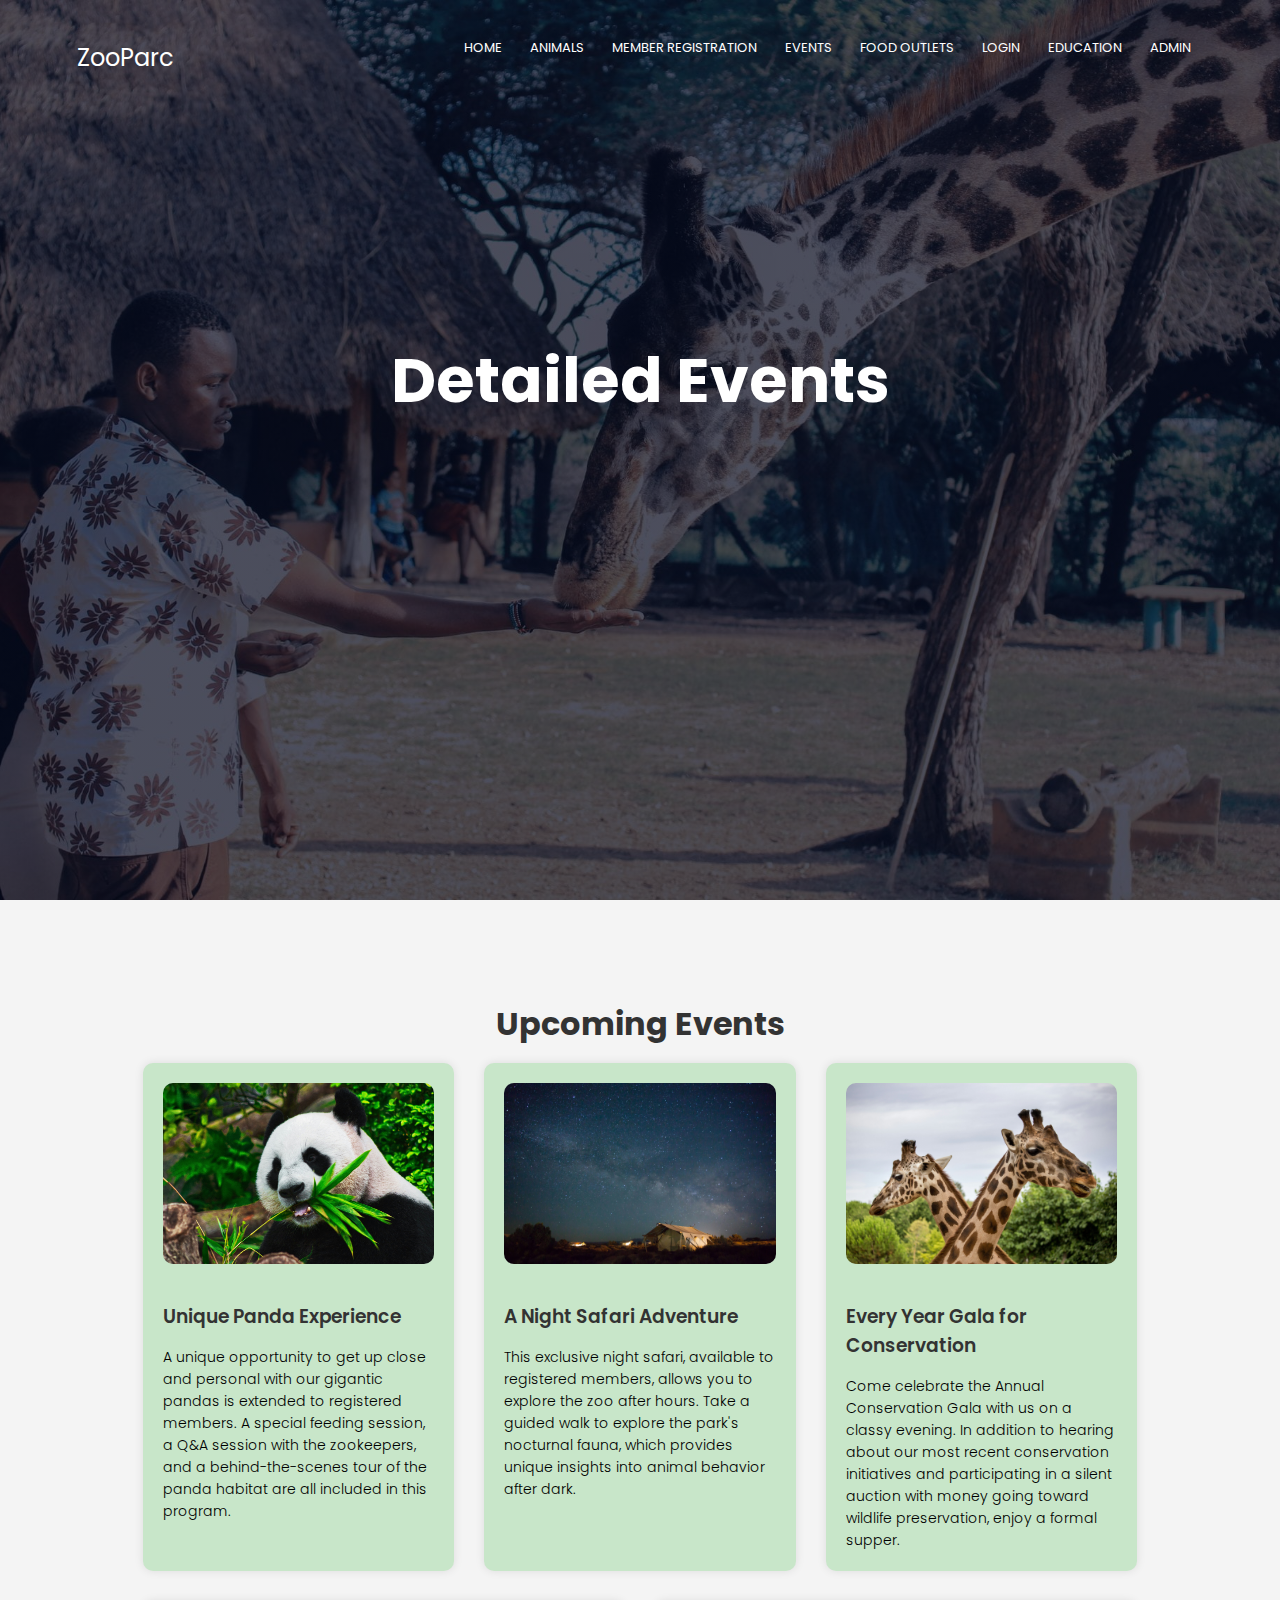
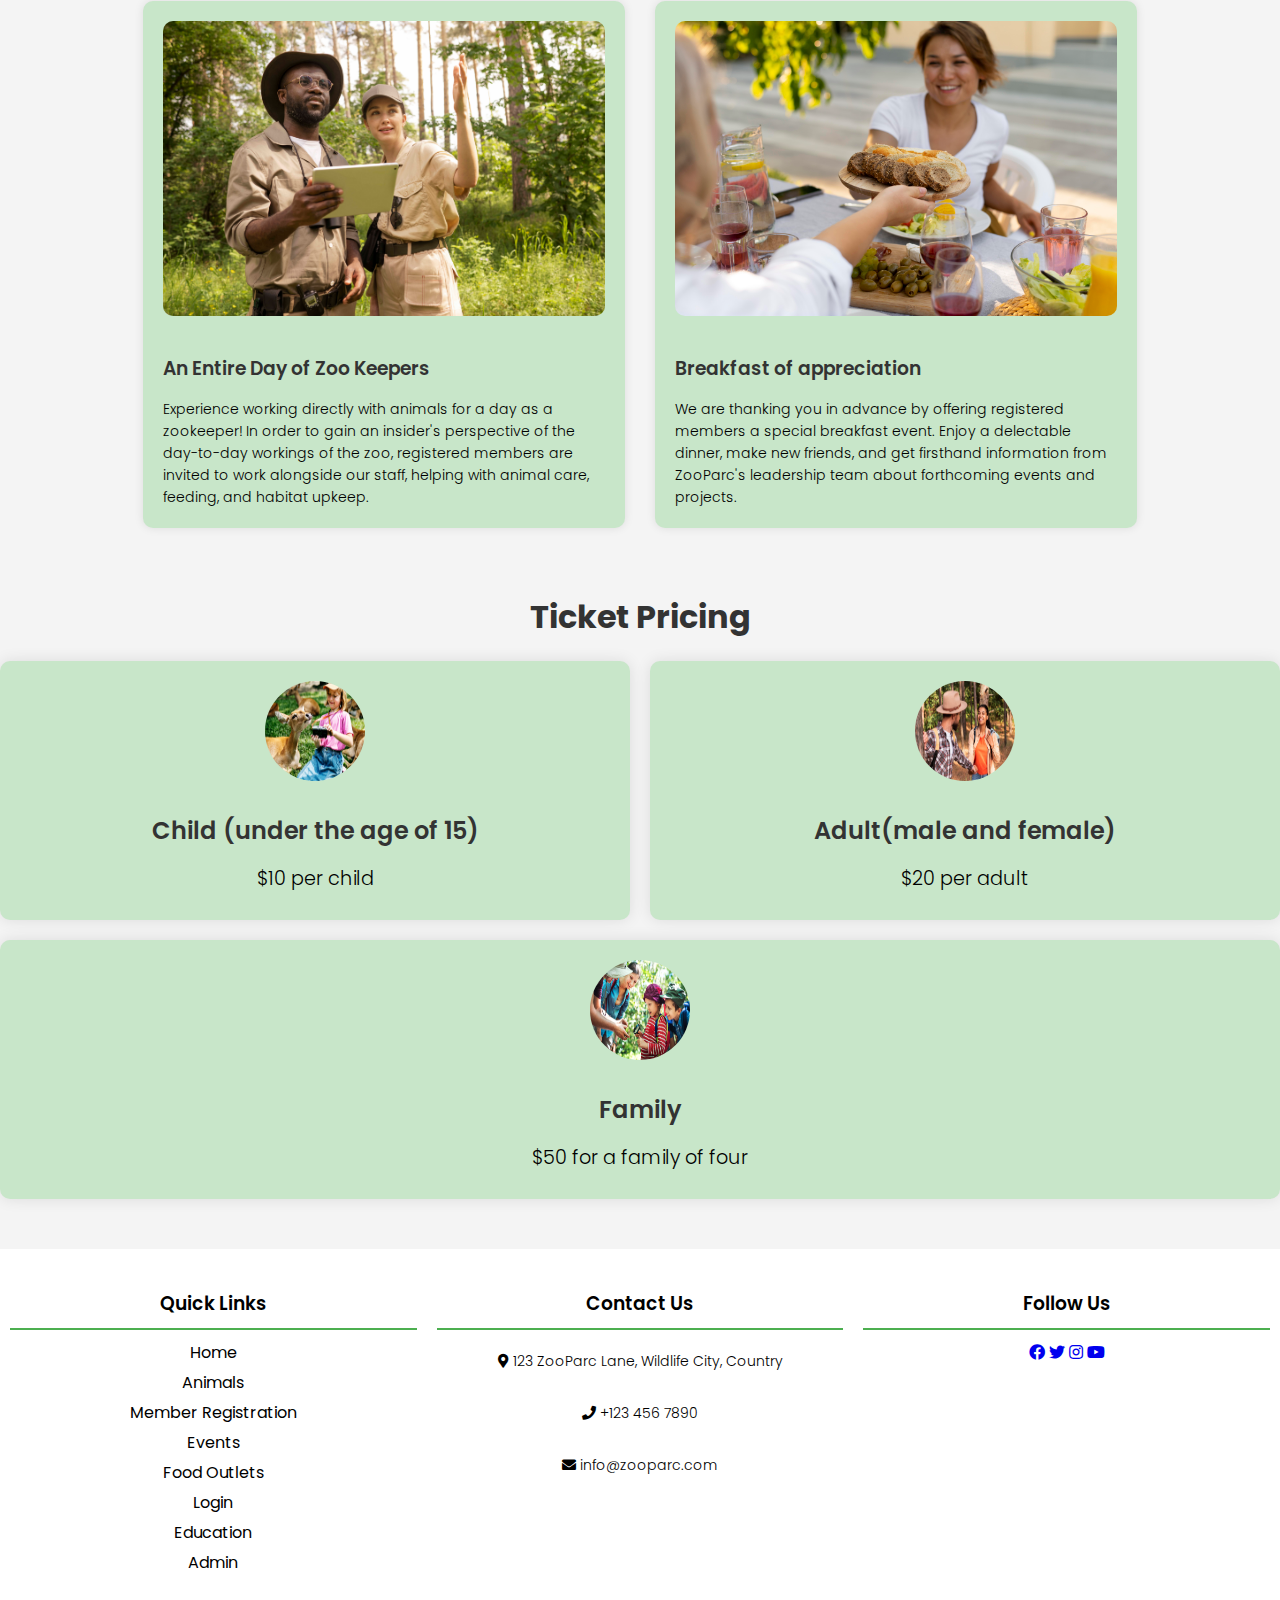
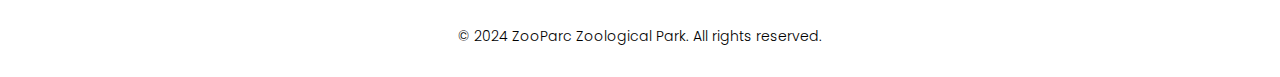
<file: zooWeb/memberEvents.html>
<!DOCTYPE html>
<html lang="en">
  <head>
    <meta charset="UTF-8" />
    <meta name="viewport" content="width=device-width, initial-scale=1.0" />
    <title>ZooPark Zological Park</title>
    <link rel="stylesheet" href="style.css" />
    <link
      rel="stylesheet"
      href="https://cdnjs.cloudflare.com/ajax/libs/font-awesome/5.15.4/css/all.min.css"
    />
    <link rel="preconnect" href="https://fonts.googleapis.com" />
    <link rel="preconnect" href="https://fonts.gstatic.com" crossorigin />
    <link
      href="https://fonts.googleapis.com/css2?family=Poppins:wght@100;200;400;700&display=swap"
      rel="stylesheet"
    />
  </head>
  <body>
    <section class="sub-header-memberEvents">
      <nav>
        <div class="logo"><a href="index.html">ZooParc</a></div>
        <div class="nav-links">
          <ul>
            <li><a href="index.html">HOME</a></li>
            <li><a href="animals.html">ANIMALS</a></li>
            <li><a href="memberRegistration.html">MEMBER REGISTRATION</a></li>
            <li><a href="events.html">EVENTS</a></li>
            <li><a href="food.html">FOOD OUTLETS</a></li>
            <li><a href="login.html">LOGIN</a></li>
            <li><a href="education.html">EDUCATION</a></li>
            <li><a href="adminPanelForm.html">ADMIN</a></li>
          </ul>
        </div>
      </nav>
      <h1>Detailed Events</h1>
    </section>

    <!-----this is the member events content section----->

    <section class="events">
      <h1>Upcoming Events</h1>
      <div class="event-container">
        <div class="event-col">
          <img src="images/unique panda.jpg" alt="unique panda" />
          <h3>Unique Panda Experience</h3>
          <p>
            A unique opportunity to get up close and personal with our gigantic
            pandas is extended to registered members. A special feeding session,
            a Q&A session with the zookeepers, and a behind-the-scenes tour of
            the panda habitat are all included in this program.
          </p>
        </div>
        <div class="event-col">
          <img src="images/a night safari.jpg" alt="a night safari" />
          <h3>A Night Safari Adventure</h3>
          <p>
            This exclusive night safari, available to registered members, allows
            you to explore the zoo after hours. Take a guided walk to explore
            the park's nocturnal fauna, which provides unique insights into
            animal behavior after dark.
          </p>
        </div>
        <div class="event-col">
          <img src="images/conversation.jpg" alt="giraffes" />
          <h3>Every Year Gala for Conservation</h3>
          <p>
            Come celebrate the Annual Conservation Gala with us on a classy
            evening. In addition to hearing about our most recent conservation
            initiatives and participating in a silent auction with money going
            toward wildlife preservation, enjoy a formal supper.
          </p>
        </div>
        <br />
        <div class="event-col">
          <img src="images/zoo keepers.jpg" alt="zoo keepers" />
          <h3>An Entire Day of Zoo Keepers</h3>
          <p>
            Experience working directly with animals for a day as a zookeeper!
            In order to gain an insider's perspective of the day-to-day workings
            of the zoo, registered members are invited to work alongside our
            staff, helping with animal care, feeding, and habitat upkeep.
          </p>
        </div>
        <div class="event-col">
          <img src="images/breakfast.jpg" alt="breakfast" />
          <h3>Breakfast of appreciation</h3>
          <p>
            We are thanking you in advance by offering registered members a
            special breakfast event. Enjoy a delectable dinner, make new
            friends, and get firsthand information from ZooParc's leadership
            team about forthcoming events and projects.
          </p>
        </div>
      </div>
    </section>

    <!-----this is the price section----->

    <section class="pricing">
      <h1>Ticket Pricing</h1>
      <div class="pricing-container">
        <div class="pricing-col">
          <img src="images/child.jpg" alt="Child " />
          <h3>Child (under the age of 15)</h3>
          <p>$10 per child</p>
        </div>
        <div class="pricing-col">
          <img src="images/adult.jpg" alt="Adult " />
          <h3>Adult(male and female)</h3>
          <p>$20 per adult</p>
        </div>
        <div class="pricing-col">
          <img src="images/family.jpg" alt="Family " />
          <h3>Family</h3>
          <p>$50 for a family of four</p>
        </div>
      </div>
    </section>

    <!-----this is the footer section----->

    <footer>
      <div class="footer-container">
        <div class="footer-section links">
          <h3>Quick Links</h3>
          <ul>
            <li><a href="index.html">Home</a></li>
            <li><a href="animals.html">Animals</a></li>
            <li><a href="memberRegistration.html">Member Registration</a></li>
            <li><a href="events.html">Events</a></li>
            <li><a href="food.html">Food Outlets</a></li>
            <li><a href="login.html">Login</a></li>
            <li><a href="education.html">Education</a></li>
            <li><a href="adminPanelForm.html">Admin</a></li>
          </ul>
        </div>
        <div class="footer-section contact">
          <h3>Contact Us</h3>
          <p>
            <i class="fas fa-map-marker-alt"></i> 123 ZooParc Lane, Wildlife
            City, Country
          </p>
          <p><i class="fas fa-phone"></i> +123 456 7890</p>
          <p><i class="fas fa-envelope"></i> info@zooparc.com</p>
        </div>
        <div class="footer-section social">
          <h3>Follow Us</h3>
          <a href="#"><i class="fab fa-facebook"></i></a>
          <a href="#"><i class="fab fa-twitter"></i></a>
          <a href="#"><i class="fab fa-instagram"></i></a>
          <a href="#"><i class="fab fa-youtube"></i></a>
        </div>
      </div>
      <div class="footer-bottom">
        <p>&copy; 2024 ZooParc Zoological Park. All rights reserved.</p>
      </div>
    </footer>
  </body>
  <script>
    // window.location.href = "memberEvents.html";
    return false;
  </script>
</html>
</file>
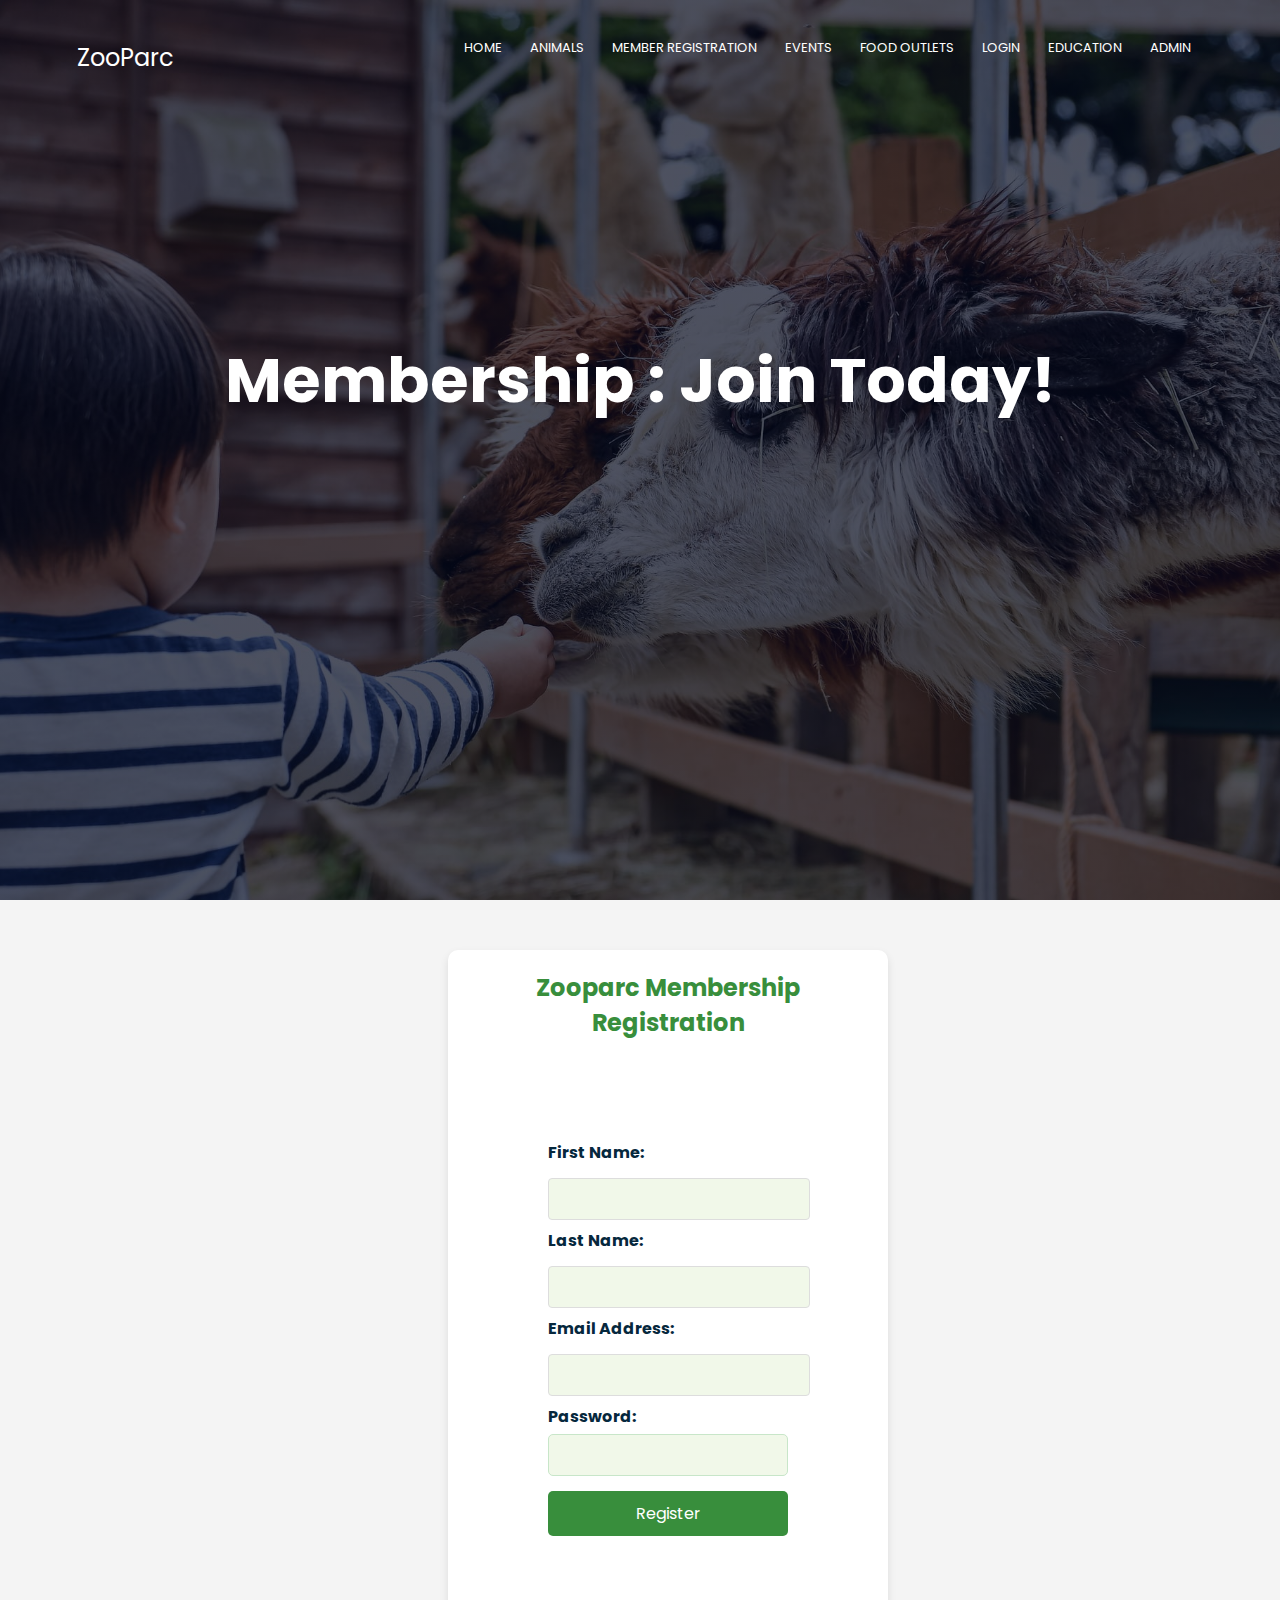
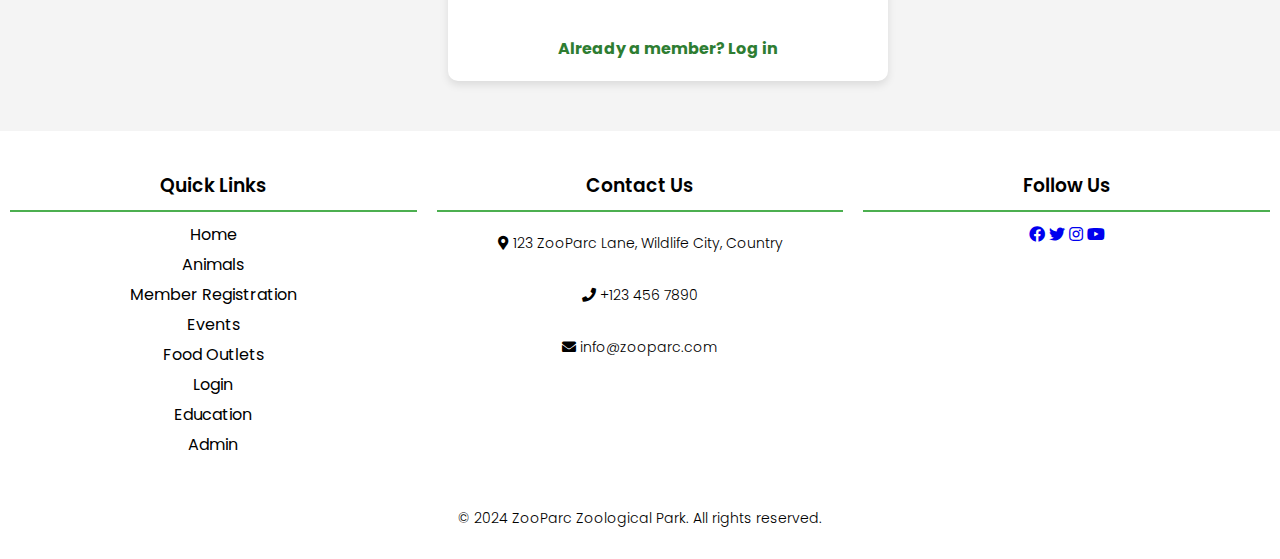
<file: zooWeb/memberRegistration.html>
<!DOCTYPE html>
<html lang="en">
  <head>
    <meta charset="UTF-8" />
    <meta name="viewport" content="width=device-width, initial-scale=1.0" />
    <title>ZooParc Zological Park</title>
    <link rel="stylesheet" href="style.css" />
    <link
      rel="stylesheet"
      href="https://cdnjs.cloudflare.com/ajax/libs/font-awesome/5.15.4/css/all.min.css"
    />
    <link rel="preconnect" href="https://fonts.googleapis.com" />
    <link rel="preconnect" href="https://fonts.gstatic.com" crossorigin />
    <link
      href="https://fonts.googleapis.com/css2?family=Poppins:wght@100;200;400;700&display=swap"
      rel="stylesheet"
    />
  </head>
  <body>
    <section class="sub-header-member">
      <nav>
        <div class="logo"><a href="index.html">ZooParc</a></div>
        <div class="nav-links">
          <ul>
            <li><a href="index.html">HOME</a></li>
            <li><a href="animals.html">ANIMALS</a></li>
            <li><a href="memberRegistration.html">MEMBER REGISTRATION</a></li>
            <li><a href="events.html">EVENTS</a></li>
            <li><a href="food.html">FOOD OUTLETS</a></li>
            <li><a href="login.html">LOGIN</a></li>
            <li><a href="education.html">EDUCATION</a></li>
            <li><a href="adminPanelForm.html">ADMIN</a></li>
          </ul>
        </div>
      </nav>
      <h1>Membership : Join Today!</h1>
    </section>
    <div class="container">
      <h2>Zooparc Membership Registration</h2>
      <form
        onsubmit="return validateRegistrationForm()"
        class="registration-form"
        action="memberRegstration.php"
        method="post"
      >
        <label for="firstName">First Name:</label>
        <input type="text" id="firstName" name="firstName" required />

        <label for="lastName">Last Name:</label>
        <input type="text" id="lastName" name="lastName" required />

        <label for="email">Email Address:</label>
        <input type="text" id="email" name="email" required />

        <label for="password">Password:</label>
        <input type="password" id="password" name="password" required />

        <button type="submit" class="submit-btn">Register</button>
      </form>

      <a href="login.html" class="login-link">Already a member? Log in</a>
    </div>

    <!-- Footer -->

    <footer>
      <div class="footer-container">
        <div class="footer-section links">
          <h3>Quick Links</h3>
          <ul>
            <li><a href="index.html">Home</a></li>
            <li><a href="animals.html">Animals</a></li>
            <li><a href="memberRegistration.html">Member Registration</a></li>
            <li><a href="events.html">Events</a></li>
            <li><a href="food.html">Food Outlets</a></li>
            <li><a href="login.html">Login</a></li>
            <li><a href="education.html">Education</a></li>
            <li><a href="adminPanelForm.html">Admin</a></li>
          </ul>
        </div>
        <div class="footer-section contact">
          <h3>Contact Us</h3>
          <p>
            <i class="fas fa-map-marker-alt"></i> 123 ZooParc Lane, Wildlife
            City, Country
          </p>
          <p><i class="fas fa-phone"></i> +123 456 7890</p>
          <p><i class="fas fa-envelope"></i> info@zooparc.com</p>
        </div>
        <div class="footer-section social">
          <h3>Follow Us</h3>
          <a href="#"><i class="fab fa-facebook"></i></a>
          <a href="#"><i class="fab fa-twitter"></i></a>
          <a href="#"><i class="fab fa-instagram"></i></a>
          <a href="#"><i class="fab fa-youtube"></i></a>
        </div>
      </div>
      <div class="footer-bottom">
        <p>&copy; 2024 ZooParc Zoological Park. All rights reserved.</p>
      </div>
    </footer>
    <!-- <script src="js/memberRegistration.js"></script> -->
  </body>
</html>
</file>
<file: zooWeb/style.css>
/*----------Home-----------*/
* {
  margin: 0;
  padding: 0;
  font-family: "Poppins", sans-serif;
}

/* Header */

.header {
  min-height: 100vh;
  width: 100%;
  background-image: linear-gradient(rgba(4, 9, 30, 0.7), rgba(4, 9, 30, 0.7)),
    url(images/home.jpg);
  background-size: cover;
  position: relative;
}

nav {
  display: flex;
  padding: 2% 6%;
  justify-content: space-between;
  align-items: center;
}

.nav-links {
  flex: 1;
  text-align: right;
}

.nav-links ul li {
  list-style: none;
  display: inline-block;
  padding: 8px 12px;
  position: relative;
}

.nav-links ul li a {
  color: #fff;
  text-decoration: none;
  font-size: 13px;
}

.logo a {
  text-decoration: none;
  color: #fff;
  font-size: 24px;
}

.nav-links ul li::after {
  content: "";
  width: 0;
  height: 2px;
  background: #4caf50;
  display: block;
  margin: auto;
  transition: 0.5s;
}

.nav-links ul li:hover::after {
  width: 100%;
}

.text-box {
  width: 90%;
  color: #fff;
  position: absolute;
  top: 50%;
  left: 50%;
  transform: translate(-50%, -50%);
  text-align: center;
}

.text-box h1 {
  font-size: 62px;
}

.text-box p {
  margin: 10px 0 40px;
  font-size: 14px;
  color: #fff;
}

.home-hero-btn {
  display: inline-block;
  text-decoration: none;
  color: #fff;
  border: 1px solid #fff;
  padding: 12px 34px;
  font-size: 13px;
  background: transparent;
  position: relative;
  cursor: pointer;
}

.home-hero-btn:hover {
  border: 1px solid #4caf50;
  background: #4caf50;
  transition: 1s;
}

/* About us */

.about {
  width: 80%;
  margin: auto;
  text-align: center;
  padding-top: 100px;
}

.about .box-container {
  display: flex;
  align-items: center;
  flex-wrap: wrap;
  gap: 6rem;
}

.about .title {
  font-size: 36px;
  font-weight: 700;
  white-space: nowrap;
  line-height: 0.5;
  color: #000;
  position: absolute;
  top: 110%;
  left: 63%;
}

.about .box-container .image {
  flex: 1 1 31rem;
}

.about .box-container .image img {
  width: 38%;
  position: absolute;
  top: 108%;
  right: 64%;
  margin-top: 30px;
}

.about .content {
  flex: 1 1 41rem;
}

.about .about-title {
  font-size: 24px;
  color: #000;
  position: absolute;
  top: 115%;
  right: 21%;
}

.about .content p {
  font-size: 18px;
  color: #333;
  padding: 10px 0;
  line-height: 2;
  position: absolute;
  top: 125%;
  left: 37%;
  text-align: justify;
}

/* programs */

.programs {
  width: 80%;
  margin: auto;
  text-align: center;
  padding-top: 100px;
}

.programs h1 {
  margin-top: 35%;
  font-size: 36px;
  font-weight: 600;
}

p {
  color: #000;
  font-size: 14px;
  font-weight: 300;
  line-height: 22px;
  padding: 10px;
}

.row {
  margin-top: 5%;
  display: flex;
  justify-content: space-between;
}

.program-col {
  flex-basis: 31%;
  background: #c8e6c9;
  border-radius: 10px;
  margin-bottom: 5%;
  padding: 20px 12px;
  box-sizing: border-box;
  transition: 0.5s;
}

h3 {
  text-align: center;
  font-weight: 600;
  margin: 10px 0;
}

.program-col:hover {
  box-shadow: 0 0 20px 0px rgba(0, 0, 0, 0.2);
}

/* Testimonials */

.section-testimonials {
  background-color: #c8e6c9;
  display: grid;
  grid-template-columns: 55fr 45fr;
  align-items: center;
}

.testimonials-container {
  padding: 80px;
}

.subheading {
  display: block;
  font-size: 18px;
  font-weight: 500;
  color: #4caf50;
  text-transform: uppercase;
  margin-bottom: 16px;
  letter-spacing: 0.75px;
  padding: 36px 0 18px;
}

.heading-secondary {
  font-size: 36px;
  line-height: 1.2;
  margin-bottom: 50px;
}

.testimonials {
  display: grid;
  grid-template-columns: 1fr 1fr;
  row-gap: 48px;
  column-gap: 8px;
}

.testimonial-img {
  width: 50px;
  border-radius: 50%;
  margin-bottom: 1.2rem;
}

.testimonial-text {
  font-size: 14px;
  line-height: 1.8;
  margin-bottom: 1.6rem;
}

.testimonial-name {
  font-size: 16px;
  color: #000;
}

.gallery {
  display: grid;
  grid-template-columns: repeat(3, 1fr);
  gap: 1.6rem;
  padding: 1.6rem;
}

.gallery-item {
  overflow: hidden;
}

.gallery-item img {
  display: block;
  width: 100%;
  transition: all 0.4s;
}

.gallery-item img:hover {
  transform: scale(1.1);
}

/*------------Animals page------------*/
.sub-header {
  height: 100vh;
  width: 100%;
  background-image: linear-gradient(rgba(4, 9, 30, 0.7), rgba(4, 9, 30, 0.7)),
    url(images/animals.jpg);
  background-position: center;
  background-size: cover;
  text-align: center;
  color: #fff;
  margin-bottom: 50px;
}

.sub-header h1 {
  margin-top: 220px;
  font-size: 62px;
}

/* carousel */
.carousel {
  height: 100vh;
  margin-top: -50px;
  width: 100%;
  overflow: hidden;
  position: relative;
}
.carousel .list .item {
  width: 100%;
  height: 100%;
  position: absolute;
  inset: 0 0 0 0;
}
.carousel .list .item img {
  width: 100%;
  height: 100%;
  object-fit: cover;
}
.carousel .list .item .content {
  position: absolute;
  top: 20%;
  width: 1140px;
  max-width: 80%;
  left: 50%;
  transform: translateX(-50%);
  padding-right: 30%;
  box-sizing: border-box;
  color: #fff;
  text-shadow: 0 5px 10px #0004;
}
.carousel .list .item .author {
  font-weight: bold;
  letter-spacing: 10px;
}
.carousel .list .item .topic {
  font-size: 60px;
  font-weight: bold;
  line-height: 1.3em;
}
.carousel .list .item .topic {
  color: #4caf50;
}
.carousel .list .item .buttons {
  display: grid;
  grid-template-columns: repeat(2, 130px);
  grid-template-rows: 40px;
  gap: 5px;
  margin-top: 20px;
}
.carousel .list .item .buttons button {
  border: none;
  background-color: #eee;
  letter-spacing: 3px;
  font-family: Poppins;
  font-weight: 500;
}
.carousel .list .item .buttons button:nth-child(2) {
  background-color: transparent;
  border: 1px solid #fff;
  color: #eee;
}
/* thumbail */
.thumbnail {
  position: absolute;
  bottom: 50px;
  left: 50%;
  width: max-content;
  z-index: 100;
  display: flex;
  gap: 20px;
}
.thumbnail .item {
  width: 150px;
  height: 220px;
  flex-shrink: 0;
  position: relative;
}
.thumbnail .item img {
  width: 100%;
  height: 100%;
  object-fit: cover;
  border-radius: 20px;
}
.thumbnail .item .content {
  color: #fff;
  position: absolute;
  bottom: 10px;
  left: 10px;
  right: 10px;
}
.thumbnail .item .content .title {
  font-weight: 500;
}
.thumbnail .item .content .description {
  font-weight: 300;
}
/* arrows */
.arrows {
  position: absolute;
  top: 80%;
  right: 52%;
  z-index: 100;
  width: 300px;
  max-width: 30%;
  display: flex;
  gap: 10px;
  align-items: center;
}
.arrows button {
  width: 40px;
  height: 40px;
  border-radius: 50%;
  background-color: #eee4;
  border: none;
  color: #fff;
  font-family: monospace;
  font-weight: bold;
  transition: 0.5s;
}
.arrows button:hover {
  background-color: #fff;
  color: #000;
}

/* animation */
.carousel .list .item:nth-child(1) {
  z-index: 1;
}

/* animation text in first item */

.carousel .list .item:nth-child(1) .content .author,
.carousel .list .item:nth-child(1) .content .title,
.carousel .list .item:nth-child(1) .content .topic,
.carousel .list .item:nth-child(1) .content .des,
.carousel .list .item:nth-child(1) .content .buttons {
  transform: translateY(50px);
  filter: blur(20px);
  opacity: 0;
  animation: showContent 0.5s 1s linear 1 forwards;
}
@keyframes showContent {
  to {
    transform: translateY(0px);
    filter: blur(0px);
    opacity: 1;
  }
}
.carousel .list .item:nth-child(1) .content .title {
  animation-delay: 1.2s !important;
}
.carousel .list .item:nth-child(1) .content .topic {
  animation-delay: 1.4s !important;
}
.carousel .list .item:nth-child(1) .content .des {
  animation-delay: 1.6s !important;
}
.carousel .list .item:nth-child(1) .content .buttons {
  animation-delay: 1.8s !important;
}
/* create animation when next click */
.carousel.next .list .item:nth-child(1) img {
  width: 150px;
  height: 220px;
  position: absolute;
  bottom: 50px;
  left: 50%;
  border-radius: 30px;
  animation: showImage 0.5s linear 1 forwards;
}
@keyframes showImage {
  to {
    bottom: 0;
    left: 0;
    width: 100%;
    height: 100%;
    border-radius: 0;
  }
}

.carousel.next .thumbnail .item:nth-last-child(1) {
  overflow: hidden;
  animation: showThumbnail 0.5s linear 1 forwards;
}
.carousel.prev .list .item img {
  z-index: 100;
}
@keyframes showThumbnail {
  from {
    width: 0;
    opacity: 0;
  }
}
.carousel.next .thumbnail {
  animation: effectNext 0.5s linear 1 forwards;
}

@keyframes effectNext {
  from {
    transform: translateX(150px);
  }
}

/* running time */

.carousel .time {
  position: absolute;
  z-index: 1000;
  width: 0%;
  height: 3px;
  background-color: #4caf50;
  left: 0;
  top: 0;
}

.carousel.next .time,
.carousel.prev .time {
  animation: runningTime 3s linear 1 forwards;
}
@keyframes runningTime {
  from {
    width: 100%;
  }
  to {
    width: 0;
  }
}

/* prev click */

.carousel.prev .list .item:nth-child(2) {
  z-index: 2;
}

.carousel.prev .list .item:nth-child(2) img {
  animation: outFrame 0.5s linear 1 forwards;
  position: absolute;
  bottom: 0;
  left: 0;
}
@keyframes outFrame {
  to {
    width: 150px;
    height: 220px;
    bottom: 50px;
    left: 50%;
    border-radius: 20px;
  }
}

.carousel.prev .thumbnail .item:nth-child(1) {
  overflow: hidden;
  opacity: 0;
  animation: showThumbnail 0.5s linear 1 forwards;
}
.carousel.next .arrows button,
.carousel.prev .arrows button {
  pointer-events: none;
}
.carousel.prev .list .item:nth-child(2) .content .author,
.carousel.prev .list .item:nth-child(2) .content .title,
.carousel.prev .list .item:nth-child(2) .content .topic,
.carousel.prev .list .item:nth-child(2) .content .des,
.carousel.prev .list .item:nth-child(2) .content .buttons {
  animation: contentOut 1.5s linear 1 forwards !important;
}

@keyframes contentOut {
  to {
    transform: translateY(-150px);
    filter: blur(20px);
    opacity: 0;
  }
}
@media screen and (max-width: 678px) {
  .carousel .list .item .content {
    padding-right: 0;
  }
  .carousel .list .item .content .title {
    font-size: 30px;
  }
}

.time {
  width: 0%;
  height: 5px;
  background-color: #4caf50;
  position: absolute;
  z-index: 100;
  top: 0;
  left: 0;
}

.slider.next .time,
.slider.prev .time {
  width: 100%;
  animation: timeRunning 2s linear 1 forwards;
}

@keyframes timeRunning {
  to {
    width: 0;
  }
}
/*-----------Member Registration page-----------*/

.sub-header-member {
  height: 100vh;
  width: 100%;
  background-image: linear-gradient(rgba(4, 9, 30, 0.7), rgba(4, 9, 30, 0.7)),
    url(images/membership.jpg);
  background-position: center;
  background-size: cover;
  text-align: center;
  color: #fff;
  margin-bottom: 50px;
}

.sub-header-member h1 {
  margin-top: 220px;
  font-size: 62px;
}

.container {
  background-color: #ffffff;
  padding: 20px;
  border-radius: 10px;
  box-shadow: 0 4px 8px rgba(0, 0, 0, 0.1);
  text-align: center;
  max-width: 400px;
  width: 100%;
  margin-bottom: 50px;
  margin-left: 35%;
}

.container-login {
  background-color: #fff;
  padding: 30px;
  border-radius: 10px;
  box-shadow: 0 4px 10px rgba(0, 0, 0, 0.1);
  width: 350px;
}

/* Form Container Styling */
.registration-form {
  max-width: 600px;
  margin: 0 auto;
  text-align: left;
  background-color: white;
  padding: 80px;
  border-radius: 8px;
  display: flex;
  flex-direction: column;
}

h2 {
  color: #388e3c;
  margin-bottom: 20px;
}

label {
  text-align: left;
  margin-bottom: 5px;
  color: #2e7d32;
}

input,
textarea {
  padding: 10px;
  margin-bottom: 15px;
  border: 1px solid #c8e6c9;
  border-radius: 5px;
  background-color: #f1f8e9;
}

input:focus,
textarea:focus {
  outline: none;
  border-color: #388e3c;
}

.submit-btn {
  background-color: #4caf50;
  color: white;
  padding: 10px;
  border: none;
  border-radius: 5px;
  cursor: pointer;
  transition: background-color 0.3s;
}

.submit-btn:hover {
  background-color: #388e3c;
}

.login-link {
  display: block;
  margin-top: 20px;
  color: #2e7d32;
  text-decoration: none;
  font-weight: bold;
}

.login-link:hover {
  text-decoration: underline;
}

/* ---------Member Events-------- */

.sub-header-memberEvents {
  height: 100vh;
  width: 100%;
  background-image: linear-gradient(rgba(4, 9, 30, 0.7), rgba(4, 9, 30, 0.7)),
    url(images/events.jpg);
  background-position: center;
  background-size: cover;
  text-align: center;
  color: #fff;
  margin-bottom: 50px;
}

.sub-header-memberEvents h1 {
  margin-top: 220px;
  font-size: 62px;
}

.events {
  width: 80%;
  margin: auto;
  text-align: center;
  padding-top: 50px;
}

.event-container {
  display: flex;
  flex-wrap: wrap;
  justify-content: space-between;
}

.event-col {
  flex: 1 1 30%; /* This takes only 30% of the container width. ensures none of the images are pushed to the bottom*/
  background-color: #c8e6c9;
  border-radius: 10px;
  margin: 15px; /* ensures spacing between each box*/
  padding: 20px;
  box-sizing: border-box;
  box-shadow: 0 0 10px rgba(0, 0, 0, 0.1);
  text-align: left;
  transition: 0.5s;
}

.event-col img {
  width: 100%;
  border-radius: 10px;
  margin-bottom: 15px;
}

.event-col h3 {
  margin-top: 16px;
  margin-bottom: 15px;
  text-align: left;
}

.event-col p {
  padding: 0;
  text-align: left;
}
.event-col:hover {
  box-shadow: 0 0 20px 0px rgba(0, 0, 0, 0.7);
}

/* this is for pricing */
.pricing {
  text-align: center;
  padding: 50px 0;
}

.pricing h1 {
  margin-bottom: 20px;
}

.pricing-container {
  display: flex;
  flex-wrap: wrap;
  justify-content: space-between;
  gap: 20px;
}

.pricing-col {
  flex: 1 1 30%;
  background-color: #c8e6c9;
  border-radius: 10px;
  padding: 20px;
  box-shadow: 0 0 15px rgba(0, 0, 0, 0.1);
  text-align: center;
}

.pricing-col img {
  width: 100px;
  height: 100px;
  border-radius: 50%;
  margin-bottom: 15px;
}

.pricing-col h3 {
  margin-bottom: 10px;
  font-size: 1.5em;
}

.pricing-col p {
  margin: 0;
  font-size: 1.2em;
}

/*---------------Events page----------------*/

.sub-header-events {
  height: 100vh;
  width: 100%;
  background-image: linear-gradient(rgba(4, 9, 30, 0.7), rgba(4, 9, 30, 0.7)),
    url(images/events.jpg);
  background-position: center;
  background-size: cover;
  text-align: center;
  color: #fff;
  margin-bottom: 50px;
}

.sub-header-events h1 {
  margin-top: 220px;
  font-size: 62px;
}

/* Base styles */
body {
  font-family: Arial, sans-serif;
  background-color: #f4f4f4;
  margin: 0;
  padding: 0;
}

/* Events Section */
.events-section {
  padding: 40px;
  text-align: center;
  margin-bottom: 20px;
}

.events-section h2 {
  font-size: 2.5em;
  color: #388e3c;
  margin-bottom: 20px;
}

/* Events Container */
.events-container {
  display: flex;
  justify-content: center;
  flex-wrap: wrap;
  gap: 20px;
}

/* Individual Event Card */
.event-card {
  background-color: #fff;
  border-radius: 8px;
  box-shadow: 0 4px 8px rgba(0, 0, 0, 0.1);
  overflow: hidden;
  width: 300px;
  text-align: left;
}

.event-card img {
  width: 100%;
  height: 180px;
  object-fit: cover;
}

.event-details {
  padding: 15px;
}

.event-details h3 {
  color: #2e7d32;
  margin-bottom: 10px;
}

.event-details p {
  color: #555;
  margin-bottom: 15px;
}

.details-btn {
  display: inline-block;
  background-color: #4caf50;
  color: white;
  padding: 10px 20px;
  border-radius: 5px;
  text-decoration: none;
  transition: background-color 0.3s;
}

.details-btn:hover {
  background-color: #388e3c;
}

/*-----------Volunteer Page-------------*/
.sub-header-volunteer {
  height: 100vh;
  width: 100%;
  background-image: linear-gradient(rgba(4, 9, 30, 0.7), rgba(4, 9, 30, 0.7)),
    url(images/volunteer.jpg);
  background-position: center;
  background-size: cover;
  text-align: center;
  color: #fff;
  margin-bottom: 50px;
}

.sub-header-volunteer h1 {
  margin-top: 220px;
  font-size: 62px;
}

body {
  font-family: Arial, sans-serif;
  background-color: #f9f9f9;
  color: #333;
  margin: 0;
  padding: 0;
}

header.volunteer-header {
  background-color: #4caf50;
  color: white;
  text-align: center;
  padding: 2rem 1rem;
}

header.volunteer-header h1 {
  margin: 0;
  font-size: 2.5rem;
}

section.volunteer-register {
  padding: 2rem 1rem;
  background-color: #eef6f3;
  text-align: center;
}

section.volunteer-register h2 {
  font-size: 2rem;
  margin-bottom: 1rem;
}

.volunteer-form {
  max-width: 400px;
  margin: 0 auto;
  text-align: left;
  background-color: white;
  padding: 80px;
  border-radius: 8px;
  box-shadow: 0 0 10px rgba(0, 0, 0, 0.1);
}

.volunteer-form label {
  display: block;
  margin-bottom: 0.5rem;
  font-weight: bold;
}

.volunteer-form input,
.volunteer-form select,
.volunteer-form textarea {
  width: 100%;
  padding: 0.5rem;
  margin-bottom: 1rem;
  border: 1px solid #ccc;
  border-radius: 4px;
  font-size: 1rem;
}

.volunteer-form button {
  width: 100%;
  padding: 10px;
  background-color: #4caf50;
  color: white;
  border: none;
  border-radius: 4px;
  font-size: 1.2rem;
  cursor: pointer;
}

.volunteer-form button:hover {
  background-color: #45a049;
}

/*-------------Food Outlets-------------*/
.sub-header-food {
  height: 100vh;
  width: 100%;
  background-image: linear-gradient(rgba(4, 9, 30, 0.7), rgba(4, 9, 30, 0.7)),
    url(images/food.jpg);
  background-position: center;
  background-size: cover;
  text-align: center;
  color: #fff;
  margin-bottom: 50px;
}

.sub-header-food h1 {
  margin-top: 220px;
  font-size: 62px;
}
body {
  font-family: Arial, sans-serif;
  background-color: #f4f4f4;
  margin: 0;
  padding: 0;
}

/* Food Outlets Section */
.food-outlets-section {
  padding: 40px;
  text-align: center;
  margin-bottom: 20px;
}

.food-outlets-section h2 {
  font-size: 2.5em;
  color: #388e3c;
  margin-bottom: 20px;
}

/* Food Outlets Container */
.food-outlets-container {
  display: flex;
  justify-content: center;
  flex-wrap: wrap;
  gap: 20px;
}

/* Individual Food Outlet Card */
.food-outlet-card {
  background-color: #fff;
  border-radius: 8px;
  box-shadow: 0 4px 8px rgba(0, 0, 0, 0.1);
  overflow: hidden;
  width: 300px;
  text-align: left;
}

.food-outlet-card img {
  width: 100%;
  height: 180px;
  object-fit: cover;
}

.food-outlet-details {
  padding: 15px;
}

.food-outlet-details h3 {
  color: #2e7d32;
  margin-bottom: 10px;
}

.food-outlet-details p {
  color: #555;
  margin-bottom: 15px;
}

.menu-btn {
  display: inline-block;
  background-color: #4caf50;
  color: white;
  padding: 10px 20px;
  border-radius: 5px;
  text-decoration: none;
  transition: background-color 0.3s;
}

.menu-btn:hover {
  background-color: #388e3c;
}

/*-------------Admin page-------------- */

.sub-header-admin {
  height: 100vh;
  width: 100%;
  background-image: linear-gradient(rgba(4, 9, 30, 0.7), rgba(4, 9, 30, 0.7)),
    url(images/admin.jpg);
  background-position: center;
  background-size: cover;
  text-align: center;
  color: #fff;
  margin-bottom: 50px;
}

.sub-header-admin h1 {
  margin-top: 150px;
  font-size: 62px;
}

.login-body {
  background-color: #f0f0f0;
  display: flex;
  justify-content: center;
  align-items: center;
  height: 100vh;
  margin: 0;
}
/* Title Styling */
.auth-title {
  font-size: 24px;
  font-weight: bold;
  margin-bottom: 20px;
  text-align: center;
  color: #333;
}

/* Input Box Styling */
.input-box {
  width: 100%;
  padding: 10px;
  margin: 10px 0;
  border: 1px solid #ccc;
  border-radius: 5px;
  font-size: 16px;
}

/* Checkbox Group Styling */
.checkbox-group {
  display: flex;
  align-items: center;
  margin: 10px 0;
}

.checkbox-group input[type="checkbox"] {
  margin-right: 10px;
  margin-top: 10px;
}

.checkbox-group label {
  font-size: 14px;
  color: #555;
}

/* Button Styling */
.submit-btn {
  width: 100%;
  padding: 10px;
  background-color: #388e3c;
  color: white;
  border: none;
  border-radius: 5px;
  font-size: 16px;
  cursor: pointer;
  transition: background-color 0.3s ease;
}

.submit-btn:hover {
  background-color: #45a049;
}
.login-form {
  max-width: 300px;
  margin: 0 auto;
  padding: 20px;
  background-color: #f4f4f4;
  border-radius: 8px;
  box-shadow: 0 0 10px rgba(0, 0, 0, 0.1);
}

.login-form h3 {
  text-align: center;
  color: #333;
  margin-bottom: 20px;
}

.login-form .box {
  width: 100%;
  padding: 10px;
  margin-bottom: 15px;
  border: 1px solid #ddd;
  border-radius: 4px;
  font-size: 16px;
}

.login-form .remember {
  display: flex;
  align-items: center;
  margin-bottom: 15px;
}

.login-form .remember input {
  margin-right: 5px;
}

.login-form .remember label {
  display: flex;
  align-items: center;
  cursor: pointer;
}

.login-form .remember input[type="checkbox"] {
  margin: 0;
  vertical-align: middle;
}

.login-form .btn {
  width: 100%;
  padding: 10px;
  background-color: #388e3c;
  color: white;
  border: none;
  border-radius: 4px;
  font-size: 16px;
  cursor: pointer;
  transition: background-color 0.3s ease;
}

.login-form .btn:hover {
  background-color: #45a049;
}

/*-----------Admin Panel----------*/

header {
  background-color: #45a049;
  padding: 20px;
  display: flex;
  align-items: center;
  color: white;
}

.dash-text {
  margin-left: 230px;
  font-size: 42px;
}

header h1 {
  font-size: 1.5rem;
  margin: 0;
  margin-right: 20px;
}

header .info {
  display: flex;
  flex-direction: column;
  margin-right: auto; /* the info is pushed to the left*/
}

header .info h3,
header .info p {
  margin: 0;
}

header .dashboard {
  margin-left: 50px;
  font-size: 2rem;
  font-weight: bold;
}

table {
  width: 100%;
  border-collapse: collapse;
  margin: 20px 0;
  background-color: #f7f7f7;
  box-shadow: 0px 4px 8px rgba(0, 0, 0, 0.1);
}

th,
td {
  padding: 15px;
  text-align: left;
  border-bottom: 1px solid #ddd;
}

th {
  background-color: #45a049;
  color: white;
}

tr:hover {
  background-color: #f1f1f1;
}

section.update-delete {
  background-color: #f7f7f7;
  padding: 20px;
  box-shadow: 0px 4px 8px rgba(0, 0, 0, 0.1);
  margin-top: 20px;
  border-radius: 8px;
}

.add-Event,
.update-Event {
  margin-bottom: 20px;
}

.adminPanel-form {
  background-color: white;
  padding: 20px;
  border-radius: 10px;
  box-shadow: 0 2px 10px rgba(0, 0, 0, 0.1);
  width: 100vh;
}

form label {
  font-weight: bold;
  color: #06283d;
}

form input[type="text"],
form input[type="date"],
form input[type="time"],
form textarea {
  width: 100%;
  padding: 10px;
  margin: 8px 0;
  border: 1px solid #ddd;
  border-radius: 4px;
}

form input[type="submit"],
form input[type="reset"] {
  background-color: #45a049;
  color: white;
  padding: 12px 18px;
  border: none;
  border-radius: 6px;
  cursor: pointer;
  margin-top: 10px;
  font-size: 1rem;
}

form input[type="submit"]:hover,
form input[type="reset"]:hover {
  background-color: #388e3c;
}

.add-Event,
.update-Event {
  margin-top: 20px;
}

.maintext h1 {
  font-size: 2rem;
  font-weight: 600;
  margin: 0;
}

ul {
  list-style-type: none;
  padding: 0;
}

ul li {
  margin-bottom: 20px;
}

.hero-btn {
  display: inline-block;
  text-decoration: none;
  color: #fff;
  border: 1px solid #fff;
  padding: 12px 34px;
  font-size: 13px;
  position: relative;
  cursor: pointer;
  background: #388e3c;
}

.hero-btn:hover {
  border: 1px solid #4caf50;
  background: #45a049;
  transition: 1s;
}

/*----------Footer-----------*/

footer {
  background-color: #fff;
  color: #000;
  padding: 20px 0;
  text-align: center;
}

.footer-container {
  display: flex;
  flex-wrap: wrap;
  justify-content: space-around;
}

.footer-section {
  flex: 1;
  min-width: 200px;
  margin: 10px;
}

.footer-section h3 {
  border-bottom: 2px solid #4caf50;
  padding-bottom: 10px;
  margin-bottom: 10px;
}

.footer-section p,
.footer-section ul {
  margin: 10px 0;
}

.footer-section ul {
  list-style: none;
  padding: 0;
}

.footer-section ul li {
  margin: 5px 0;
}

.footer-section ul li a {
  color: #000;
  text-decoration: none;
}

.footer-section ul li a:hover {
  text-decoration: underline;
}

.footer-section .social a {
  color: #000;
  margin: 0 10px;
  text-decoration: none;
}

.footer-section .social a:hover {
  color: #4caf50;
}

.footer-bottom {
  margin-top: 20px;
}

.footer-bottom p {
  margin: 0;
}
</file>
